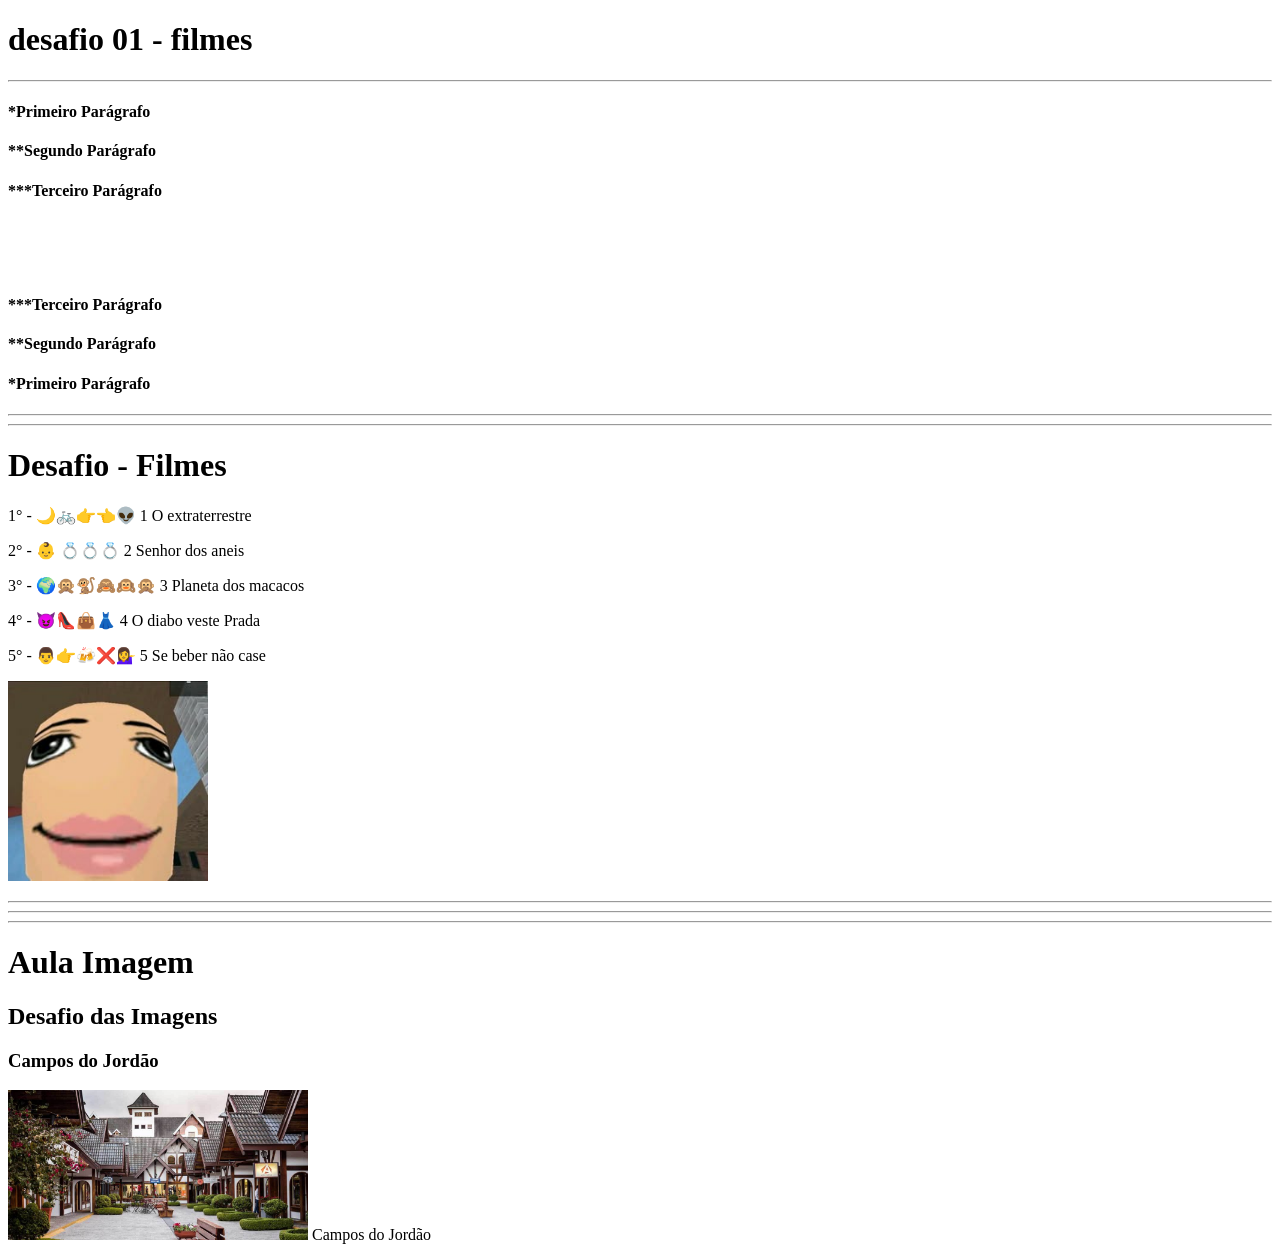
<file: AULA 02/index.html>
<!DOCTYPE html>
<html lang="pt-br">
<head>
    <meta charset="UTF-8">
    <meta http-equiv="X-UA-Compatible" content="IE=edge">
    <meta name="viewport" content="width=device-width, initial-scale=1.0">
    <link rel="shortcut icon" href="icon.jpg" type="image/x-icon">
    <title>AULA 01</title>
</head>
<body>
    <h1> desafio 01 - filmes </h1>
    <hr>
    <h4> *Primeiro Parágrafo</h4>
    <h4> **Segundo Parágrafo</h4>
    <h4>***Terceiro Parágrafo</h4>
    <br>
    <br>
    <br>
    <h4>***Terceiro Parágrafo</h4>
    <h4>**Segundo Parágrafo</h4>
    <h4>*Primeiro Parágrafo</h4>
    <hr>
    <hr>
    <h1>Desafio - Filmes</h1>
    <p>1° - &#127769;&#128690;&#128073;&#128072;&#128125; 1 O extraterrestre</p>
    <p>2° - &#128118; &#128141;&#128141;&#128141; 2 Senhor dos aneis </p>
    <P>3° - &#127757;&#128586;&#128018;&#128584;&#128585;&#128586; 3 Planeta dos macacos </P>
    <P>4° - &#128520;&#128096;&#128092;&#128087; 4  O diabo veste Prada </P>
    <P>5° - &#128104;&#128073;&#127867;&#10060;&#128129;&#8205;&#9792;&#65039; 5 Se beber não case </P>
    <P><img src="LELE.jpg" style="Width:200px; height : auto;" alt="meme roblox"></P>
    <hr>
    <hr>
    <hr>
</body>
    <h1> Aula Imagem </h1>
    <h2> Desafio das Imagens</h2>
    <h3> Campos do Jordão</h3>
    <img src="campos-do-jordão-1.jpg" width="300" alt="Campos do Jordão">
    </figcaption> Campos do Jordão</html>
</html>
</file>
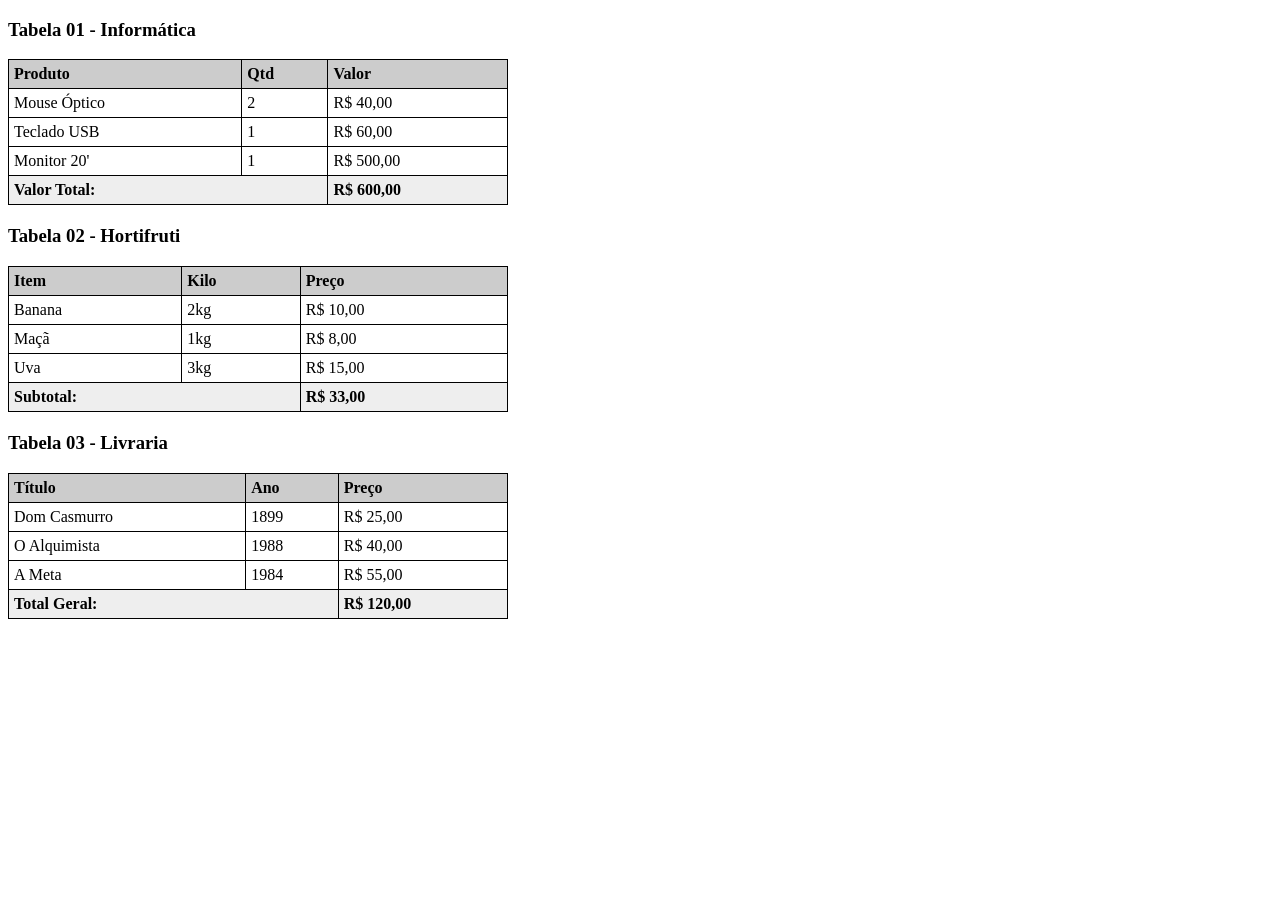
<file: aula 06/index.html>
<!DOCTYPE html>
<html lang="en">
<head>
    <meta charset="UTF-8">
    <meta name="viewport" content="width=device-width, initial-scale=1.0">
    <title>Document</title>
</head>
<body>
    <!DOCTYPE html>
<html lang="pt-br">
<head>
    <meta charset="UTF-8">
    <title>Minhas Tabelas</title>
    <style>
        /* Estilo para deixar as tabelas com bordas pretas simples, igual em exercícios */
        table {
            border: 1px solid black;
            width: 500px;
            margin-bottom: 20px;
            border-collapse: collapse;
        }
        th, td {
            border: 1px solid black;
            padding: 5px;
            text-align: left;
        }
        th {
            background-color: #cccccc; /* Cinza claro para o topo */
        }
        .total {
            font-weight: bold;
            background-color: #eeeeee;
        }
    </style>
</head>
<body>

    <h3>Tabela 01 - Informática</h3>
    <table>
        <thead>
            <tr>
                <th>Produto</th>
                <th>Qtd</th>
                <th>Valor</th>
            </tr>
        </thead>
        <tbody>
            <tr><td>Mouse Óptico</td><td>2</td><td>R$ 40,00</td></tr>
            <tr><td>Teclado USB</td><td>1</td><td>R$ 60,00</td></tr>
            <tr><td>Monitor 20'</td><td>1</td><td>R$ 500,00</td></tr>
        </tbody>
        <tfoot>
            <tr class="total">
                <td colspan="2">Valor Total:</td>
                <td>R$ 600,00</td>
            </tr>
        </tfoot>
    </table>

    <h3>Tabela 02 - Hortifruti</h3>
    <table>
        <thead>
            <tr>
                <th>Item</th>
                <th>Kilo</th>
                <th>Preço</th>
            </tr>
        </thead>
        <tbody>
            <tr><td>Banana</td><td>2kg</td><td>R$ 10,00</td></tr>
            <tr><td>Maçã</td><td>1kg</td><td>R$ 8,00</td></tr>
            <tr><td>Uva</td><td>3kg</td><td>R$ 15,00</td></tr>
        </tbody>
        <tfoot>
            <tr class="total">
                <td colspan="2">Subtotal:</td>
                <td>R$ 33,00</td>
            </tr>
        </tfoot>
    </table>

    <h3>Tabela 03 - Livraria</h3>
    <table>
        <thead>
            <tr>
                <th>Título</th>
                <th>Ano</th>
                <th>Preço</th>
            </tr>
        </thead>
        <tbody>
            <tr><td>Dom Casmurro</td><td>1899</td><td>R$ 25,00</td></tr>
            <tr><td>O Alquimista</td><td>1988</td><td>R$ 40,00</td></tr>
            <tr><td>A Meta</td><td>1984</td><td>R$ 55,00</td></tr>
        </tbody>
        <tfoot>
            <tr class="total">
                <td colspan="2">Total Geral:</td>
                <td>R$ 120,00</td>
            </tr>
        </tfoot>
    </table>

</body>
</html>
</body>
</html>
</file>
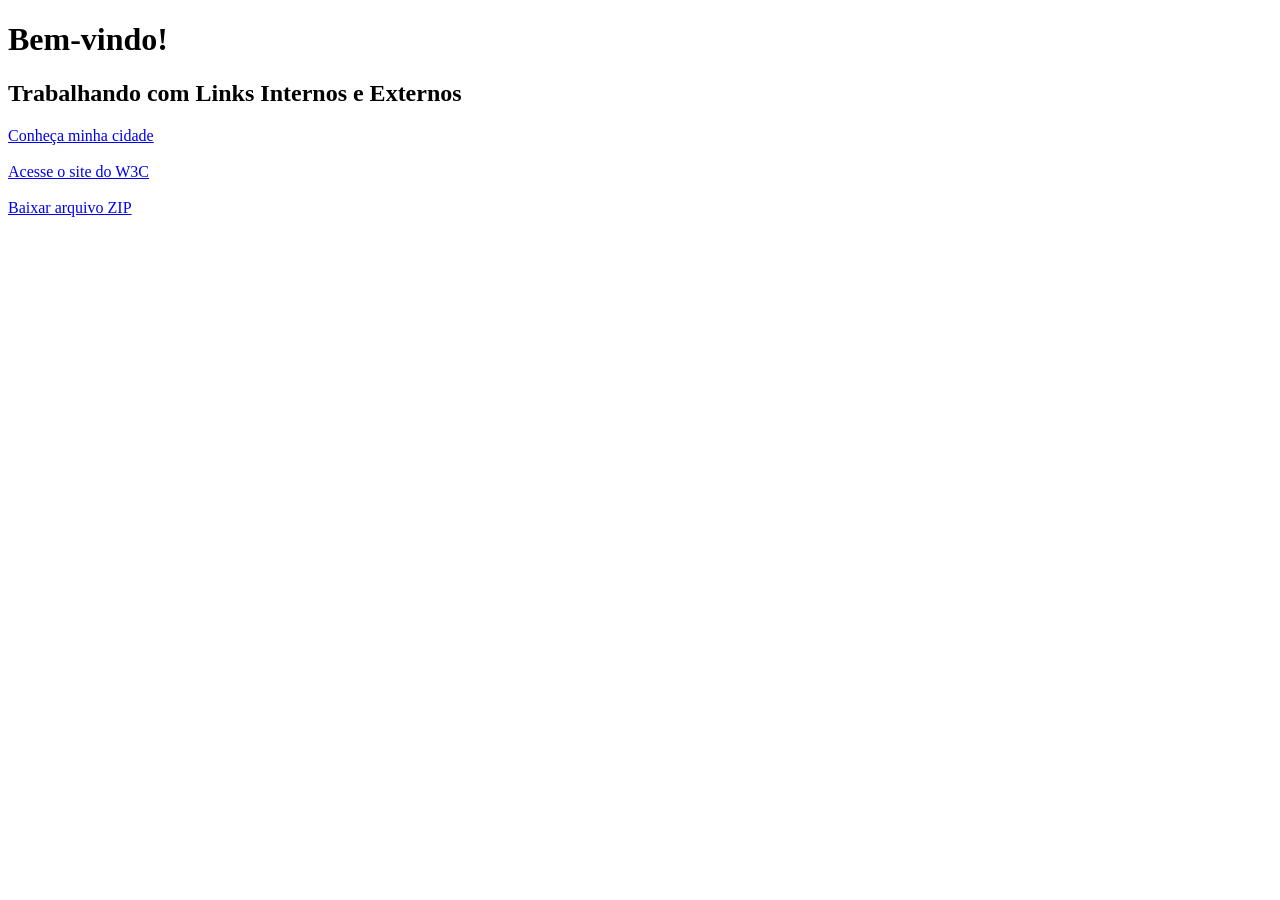
<file: Aula 07/index.html>
<!DOCTYPE html>
<html>
<head>
    <meta charset="UTF-8">
    <title>Página Principal</title>
</head>
<body>

    <h1>Bem-vindo!</h1>

    <h2>Trabalhando com Links Internos e Externos</h2>

    <a href="Cidade/cidade.html">Conheça minha cidade</a>
    <br><br>

    <a href="https://www.w3.org/" target="_blank">
        Acesse o site do W3C
    </a>
    <br><br>

    <a href="Download/ZIP/vitoria.zip" download>
        Baixar arquivo ZIP
    </a>

</body>
</html>
</file>
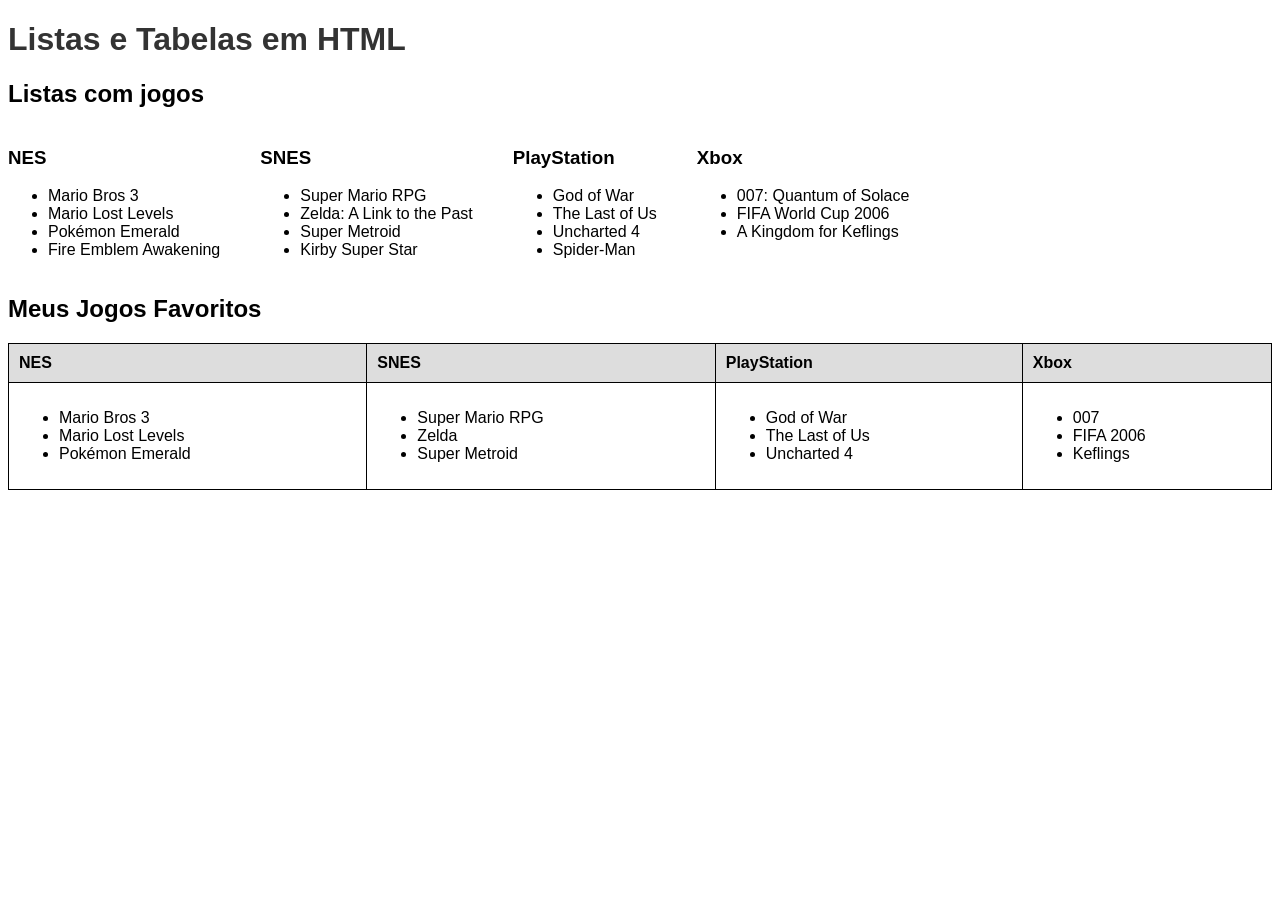
<file: aula 07/index.html>
<!DOCTYPE html>
<html lang="en">
<head>
    <meta charset="UTF-8">
    <meta http-equiv="X-UA-Compatible" content="IE=edge">
    <meta name="viewport" content="width=device-width, initial-scale=1.0">
    <title>Document</title>
</head>
<body>
    
</body>
</html>
<!DOCTYPE html>
<html lang="pt-br">
<head>
  <meta charset="UTF-8">
  <title>Listas e Tabelas em HTML</title>
  <style>
    body {
      font-family: Arial, sans-serif;
    }
    h1 {
      color: #333;
    }
    .listas {
      display: flex;
      gap: 40px;
    }
    .listas ul {
      list-style-type: disc;
    }
    table {
      width: 100%;
      border-collapse: collapse;
      margin-top: 20px;
    }
    th, td {
      border: 1px solid #000;
      padding: 10px;
      text-align: left;
      vertical-align: top;
    }
    th {
      background-color: #ddd;
    }
  </style>
</head>
<body>

<h1>Listas e Tabelas em HTML</h1>

<h2>Listas com jogos</h2>

<div class="listas">
  <div>
    <h3>NES</h3>
    <ul>
      <li>Mario Bros 3</li>
      <li>Mario Lost Levels</li>
      <li>Pokémon Emerald</li>
      <li>Fire Emblem Awakening</li>
    </ul>
  </div>

  <div>
    <h3>SNES</h3>
    <ul>
      <li>Super Mario RPG</li>
      <li>Zelda: A Link to the Past</li>
      <li>Super Metroid</li>
      <li>Kirby Super Star</li>
    </ul>
  </div>

  <div>
    <h3>PlayStation</h3>
    <ul>
      <li>God of War</li>
      <li>The Last of Us</li>
      <li>Uncharted 4</li>
      <li>Spider-Man</li>
    </ul>
  </div>

  <div>
    <h3>Xbox</h3>
    <ul>
      <li>007: Quantum of Solace</li>
      <li>FIFA World Cup 2006</li>
      <li>A Kingdom for Keflings</li>
    </ul>
  </div>
</div>

<h2>Meus Jogos Favoritos</h2>

<table>
  <tr>
    <th>NES</th>
    <th>SNES</th>
    <th>PlayStation</th>
    <th>Xbox</th>
  </tr>
  <tr>
    <td>
      <ul>
        <li>Mario Bros 3</li>
        <li>Mario Lost Levels</li>
        <li>Pokémon Emerald</li>
      </ul>
    </td>
    <td>
      <ul>
        <li>Super Mario RPG</li>
        <li>Zelda</li>
        <li>Super Metroid</li>
      </ul>
    </td>
    <td>
      <ul>
        <li>God of War</li>
        <li>The Last of Us</li>
        <li>Uncharted 4</li>
      </ul>
    </td>
    <td>
      <ul>
        <li>007</li>
        <li>FIFA 2006</li>
        <li>Keflings</li>
      </ul>
    </td>
  </tr>
</table>

</body>
</html>
</file>
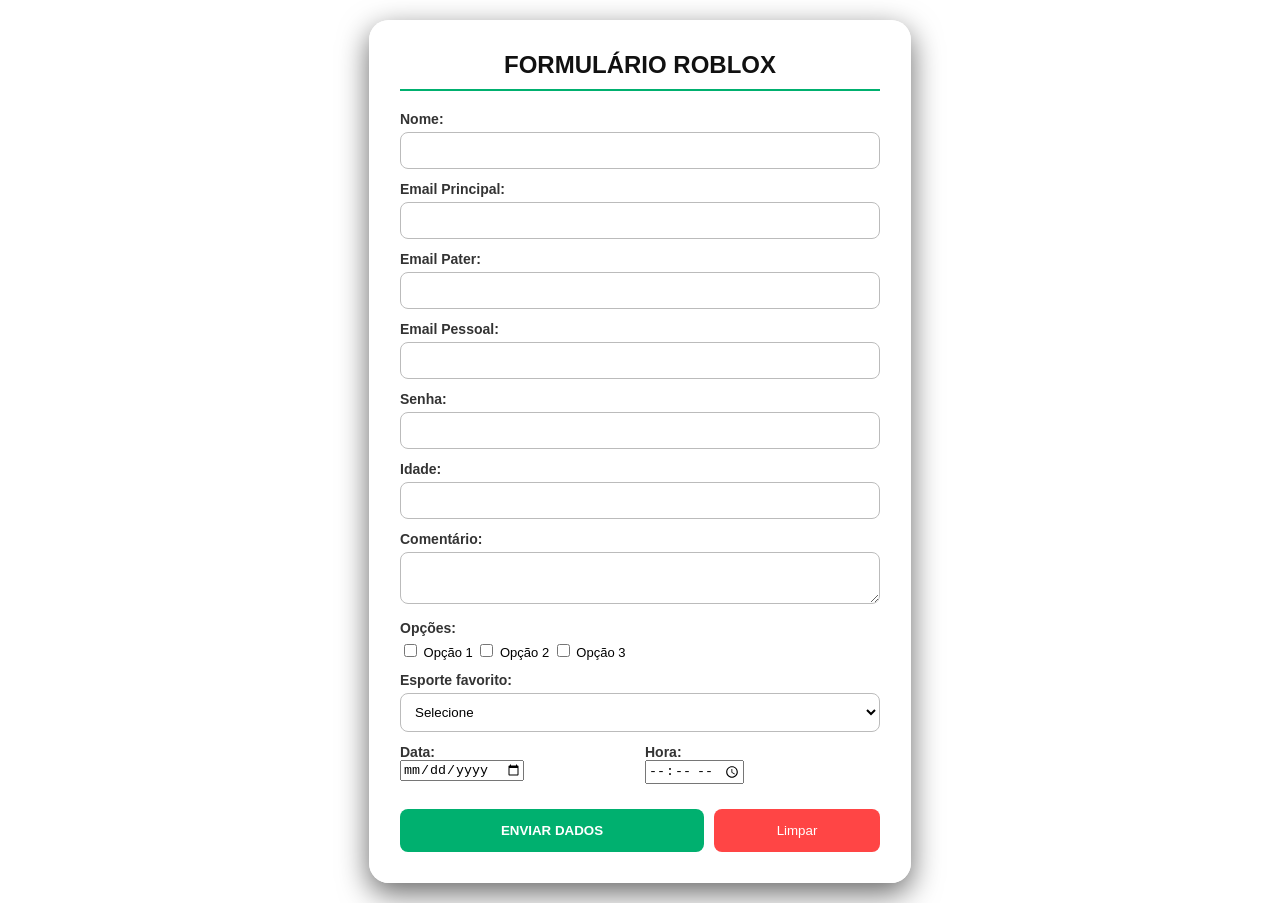
<file: aula 09/index.html>
<!DOCTYPE html>
<html lang="pt-br">
<head>
    <meta charset="UTF-8">
    <title>Formulário Roblox Oficial</title>
    <style>
        body {
            /* Link direto da imagem que você enviou */
            background-image: url('https://files.catbox.moe/p9rscw.jpg');
            background-size: cover;
            background-position: center;
            background-attachment: fixed;
            margin: 0;
            display: flex;
            justify-content: center;
            align-items: center;
            min-height: 100vh;
            font-family: 'Segoe UI', Tahoma, Geneva, Verdana, sans-serif;
        }

        /* Efeito de vidro para o formulário ficar legível */
        .glass-panel {
            background: rgba(255, 255, 255, 0.88);
            backdrop-filter: blur(8px);
            padding: 30px;
            border-radius: 20px;
            box-shadow: 0 10px 30px rgba(0, 0, 0, 0.6);
            width: 90%;
            max-width: 480px;
            border: 1px solid rgba(255, 255, 255, 0.3);
            margin: 20px;
        }

        h2 {
            text-align: center;
            color: #111;
            margin-top: 0;
            font-size: 24px;
            border-bottom: 2px solid #00b06f;
            padding-bottom: 10px;
        }

        label {
            font-weight: bold;
            display: block;
            margin-top: 12px;
            color: #333;
            font-size: 14px;
        }

        input[type="text"], 
        input[type="email"], 
        input[type="password"], 
        input[type="number"], 
        textarea, 
        select {
            width: 100%;
            padding: 10px;
            margin-top: 5px;
            border: 1px solid #bbb;
            border-radius: 8px;
            box-sizing: border-box;
            background: white;
        }

        /* Botões Estilo Roblox */
        .btn-group {
            display: flex;
            gap: 10px;
            margin-top: 25px;
        }

        .btn-enviar {
            background-color: #00b06f; /* Verde Roblox */
            color: white;
            border: none;
            padding: 14px;
            border-radius: 8px;
            font-weight: bold;
            cursor: pointer;
            flex: 2;
            text-transform: uppercase;
        }

        .btn-limpar {
            background-color: #ff4545;
            color: white;
            border: none;
            padding: 14px;
            border-radius: 8px;
            cursor: pointer;
            flex: 1;
        }

        .btn-enviar:hover { background-color: #008e5a; }
        .btn-limpar:hover { background-color: #d32f2f; }
    </style>
</head>
<body>

    <div class="glass-panel">
        <h2>FORMULÁRIO ROBLOX</h2>

        <form>
            <label>Nome:</label>
            <input type="text" name="nome">

            <label>Email Principal:</label>
            <input type="email" name="email">

            <label>Email Pater:</label>
            <input type="email" name="email_pater">

            <label>Email Pessoal:</label>
            <input type="email" name="email_pessoal">

            <label>Senha:</label>
            <input type="password" name="senha">

            <label>Idade:</label>
            <input type="number" name="idade">

            <label>Comentário:</label>
            <textarea name="comentario" rows="2"></textarea>

            <label>Opções:</label>
            <div style="margin: 5px 0; font-size: 13px;">
                <input type="checkbox" name="opcao1"> Opção 1
                <input type="checkbox" name="opcao2"> Opção 2
                <input type="checkbox" name="opcao3"> Opção 3
            </div>

            <label>Esporte favorito:</label>
            <select name="esporte">
                <option value="">Selecione</option>
                <option value="futebol">Futebol</option>
                <option value="basquete">Basquete</option>
                <option value="volei">Vôlei</option>
                <option value="natacao">Natação</option>
            </select>

            <div style="display: flex; gap: 10px;">
                <div style="flex: 1;">
                    <label>Data:</label>
                    <input type="date" name="data">
                </div>
                <div style="flex: 1;">
                    <label>Hora:</label>
                    <input type="time" name="hora">
                </div>
            </div>

            <div class="btn-group">
                <input type="submit" value="Enviar Dados" class="btn-enviar">
                <input type="reset" value="Limpar" class="btn-limpar">
            </div>
        </form>
    </div>

</body>
</html>
</file>
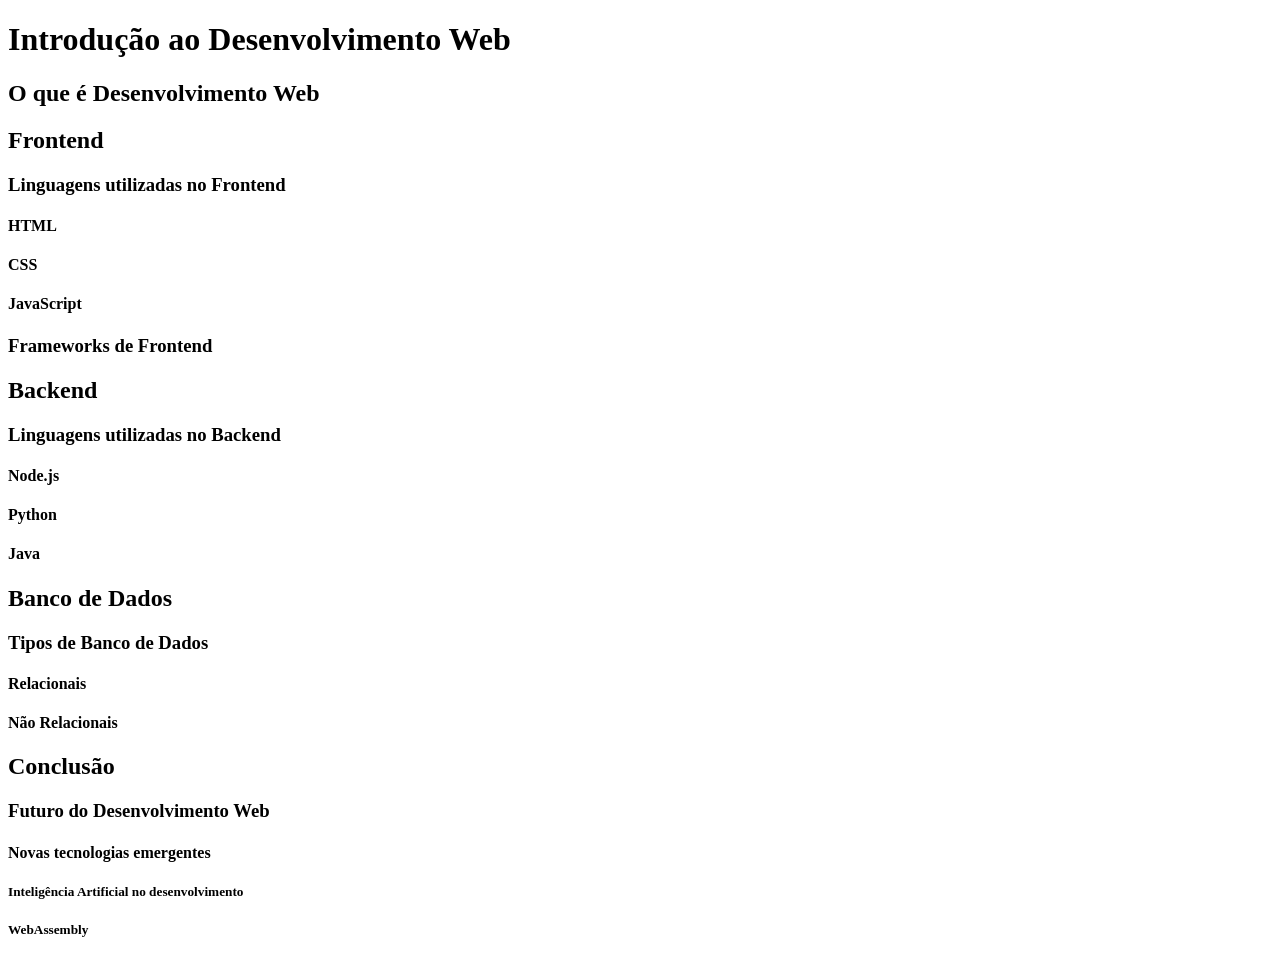
<file: aula 3/index.html>
<!DOCTYPE html>
<html lang="pt-br">
<head>
    <meta charset="UTF-8">
    <meta name="viewport" content="width=device-width, initial-scale=1.0">
    <title>Document</title>
</head>
<body>
    <h1>Introdução ao Desenvolvimento Web</h1>

    <h2>O que é Desenvolvimento Web</h2>

    <h2>Frontend</h2>
    <h3>Linguagens utilizadas no Frontend</h3>
    <h4>HTML</h4>
    <h4>CSS</h4>
    <h4>JavaScript</h4>
    <h3>Frameworks de Frontend</h3>

    <h2>Backend</h2>
    <h3>Linguagens utilizadas no Backend</h3>
    <h4>Node.js</h4>
    <h4>Python</h4>
    <h4>Java</h4>

    <h2>Banco de Dados</h2>
    <h3>Tipos de Banco de Dados</h3>
    <h4>Relacionais</h4>
    <h4>Não Relacionais</h4>

    <h2>Conclusão</h2>
    <h3>Futuro do Desenvolvimento Web</h3>
    <h4>Novas tecnologias emergentes</h4>
    <h5>Inteligência Artificial no desenvolvimento</h5>
    <h5>WebAssembly</h5>

</body>
</html>
</file>
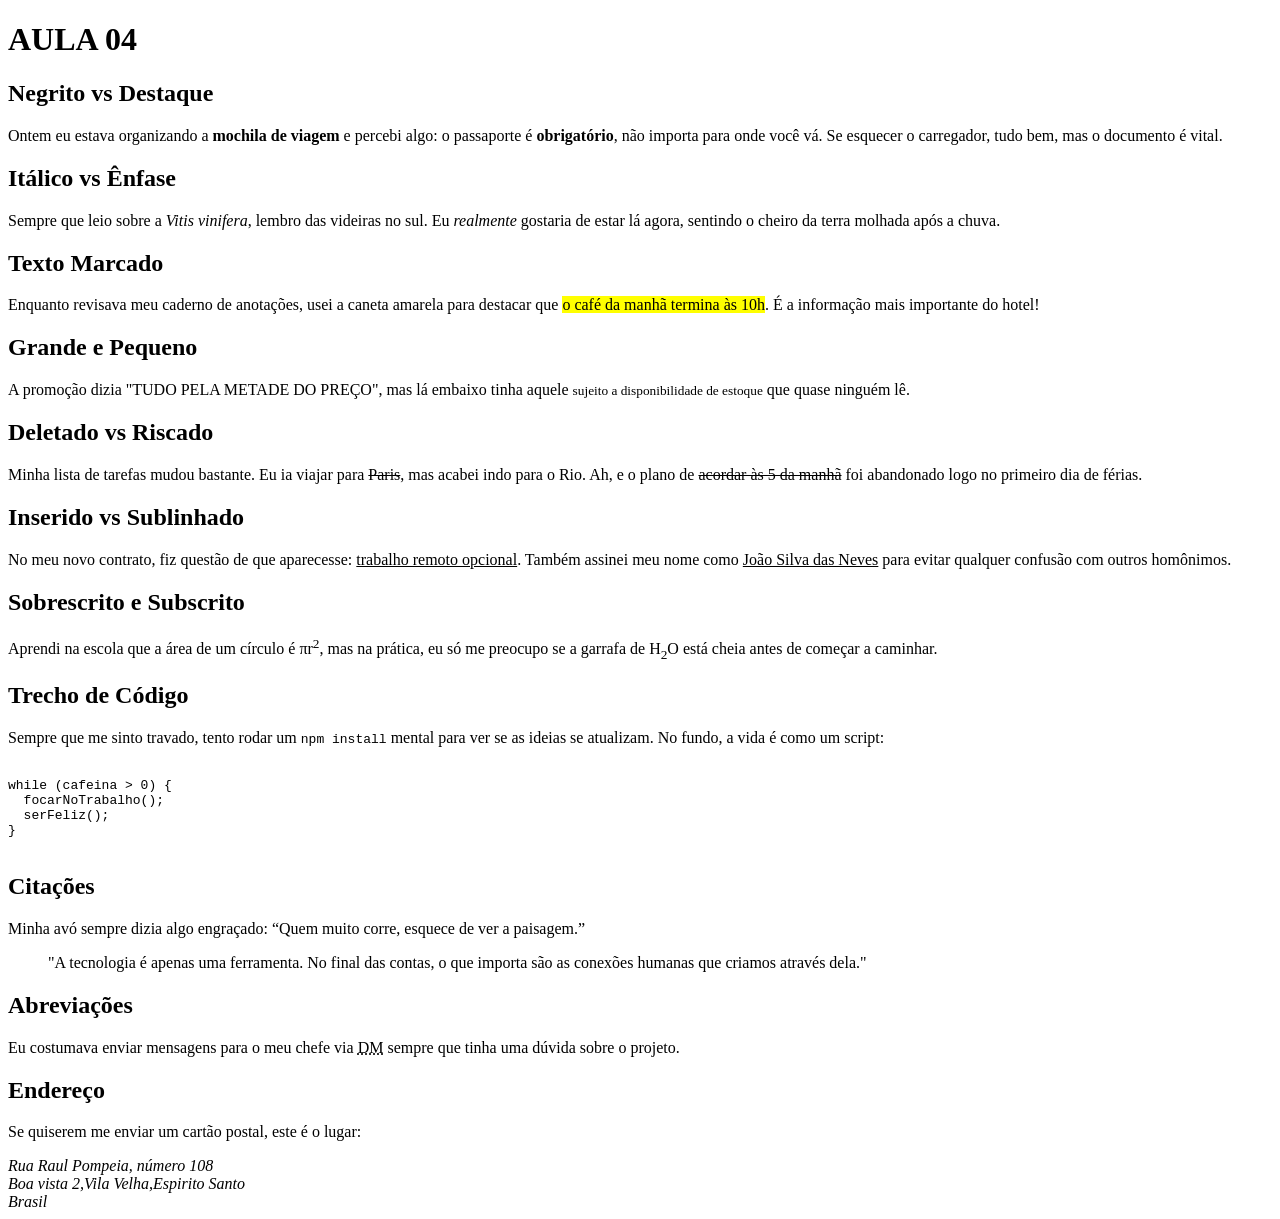
<file: AULA 4/index.html>
<!DOCTYPE html>
<html lang="pt-br">
<head>
    <meta charset="UTF-8">
    <meta name="viewport" content="width=device-width, initial-scale=1.0">
    <title>AULA 04</title>
</head>
<body>
    
    </style>
</head>
<body>

    <h1>AULA 04</h1>

    <section>
        <h2>Negrito vs Destaque</h2>
        <p>Ontem eu estava organizando a <b>mochila de viagem</b> e percebi algo: o passaporte é <strong>obrigatório</strong>, não importa para onde você vá. Se esquecer o carregador, tudo bem, mas o documento é vital.</p>
    </section>

    <section>
        <h2>Itálico vs Ênfase</h2>
        <p>Sempre que leio sobre a <i>Vitis vinifera</i>, lembro das videiras no sul. Eu <em>realmente</em> gostaria de estar lá agora, sentindo o cheiro da terra molhada após a chuva.</p>
    </section>

    <section>
        <h2>Texto Marcado</h2>
        <p>Enquanto revisava meu caderno de anotações, usei a caneta amarela para destacar que <mark>o café da manhã termina às 10h</mark>. É a informação mais importante do hotel!</p>
    </section>

    <section>
        <h2>Grande e Pequeno</h2>
        <p>A promoção dizia "TUDO PELA METADE DO PREÇO", mas lá embaixo tinha aquele <small>sujeito a disponibilidade de estoque</small> que quase ninguém lê.</p>
    </section>

    <section>
        <h2>Deletado vs Riscado</h2>
        <p>Minha lista de tarefas mudou bastante. Eu ia viajar para <del>Paris</del>, mas acabei indo para o Rio. Ah, e o plano de <s>acordar às 5 da manhã</s> foi abandonado logo no primeiro dia de férias.</p>
    </section>

    <section>
        <h2>Inserido vs Sublinhado</h2>
        <p>No meu novo contrato, fiz questão de que aparecesse: <ins>trabalho remoto opcional</ins>. Também assinei meu nome como <u>João Silva das Neves</u> para evitar qualquer confusão com outros homônimos.</p>
    </section>

    <section>
        <h2>Sobrescrito e Subscrito</h2>
        <p>Aprendi na escola que a área de um círculo é πr<sup>2</sup>, mas na prática, eu só me preocupo se a garrafa de H<sub>2</sub>O está cheia antes de começar a caminhar.</p>
    </section>

    <section>
        <h2>Trecho de Código</h2>
        <p>Sempre que me sinto travado, tento rodar um <code>npm install</code> mental para ver se as ideias se atualizam. No fundo, a vida é como um script:</p>
        <pre><code>
while (cafeina > 0) {
  focarNoTrabalho();
  serFeliz();
}
        </code></pre>
    </section>

    <section>
        <h2>Citações</h2>
        <p>Minha avó sempre dizia algo engraçado: <q>Quem muito corre, esquece de ver a paisagem.</q></p>
        <blockquote cite="https://pensamentos.com">
            "A tecnologia é apenas uma ferramenta. No final das contas, o que importa são as conexões humanas que criamos através dela."
        </blockquote>
    </section>

    <section>
        <h2>Abreviações</h2>
        <p>Eu costumava enviar mensagens para o meu chefe via <abbr title="Direct Message ou Mensagem Direta">DM</abbr> sempre que tinha uma dúvida sobre o projeto.</p>
    </section>

    <section>
        <h2>Endereço</h2>
        <p>Se quiserem me enviar um cartão postal, este é o lugar:</p>
        <address>
            Rua Raul Pompeia, número 108<br>
            Boa vista 2,Vila Velha,Espirito Santo <br>
            Brasil
        </address>
    </section>
</body>
</html>
</file>
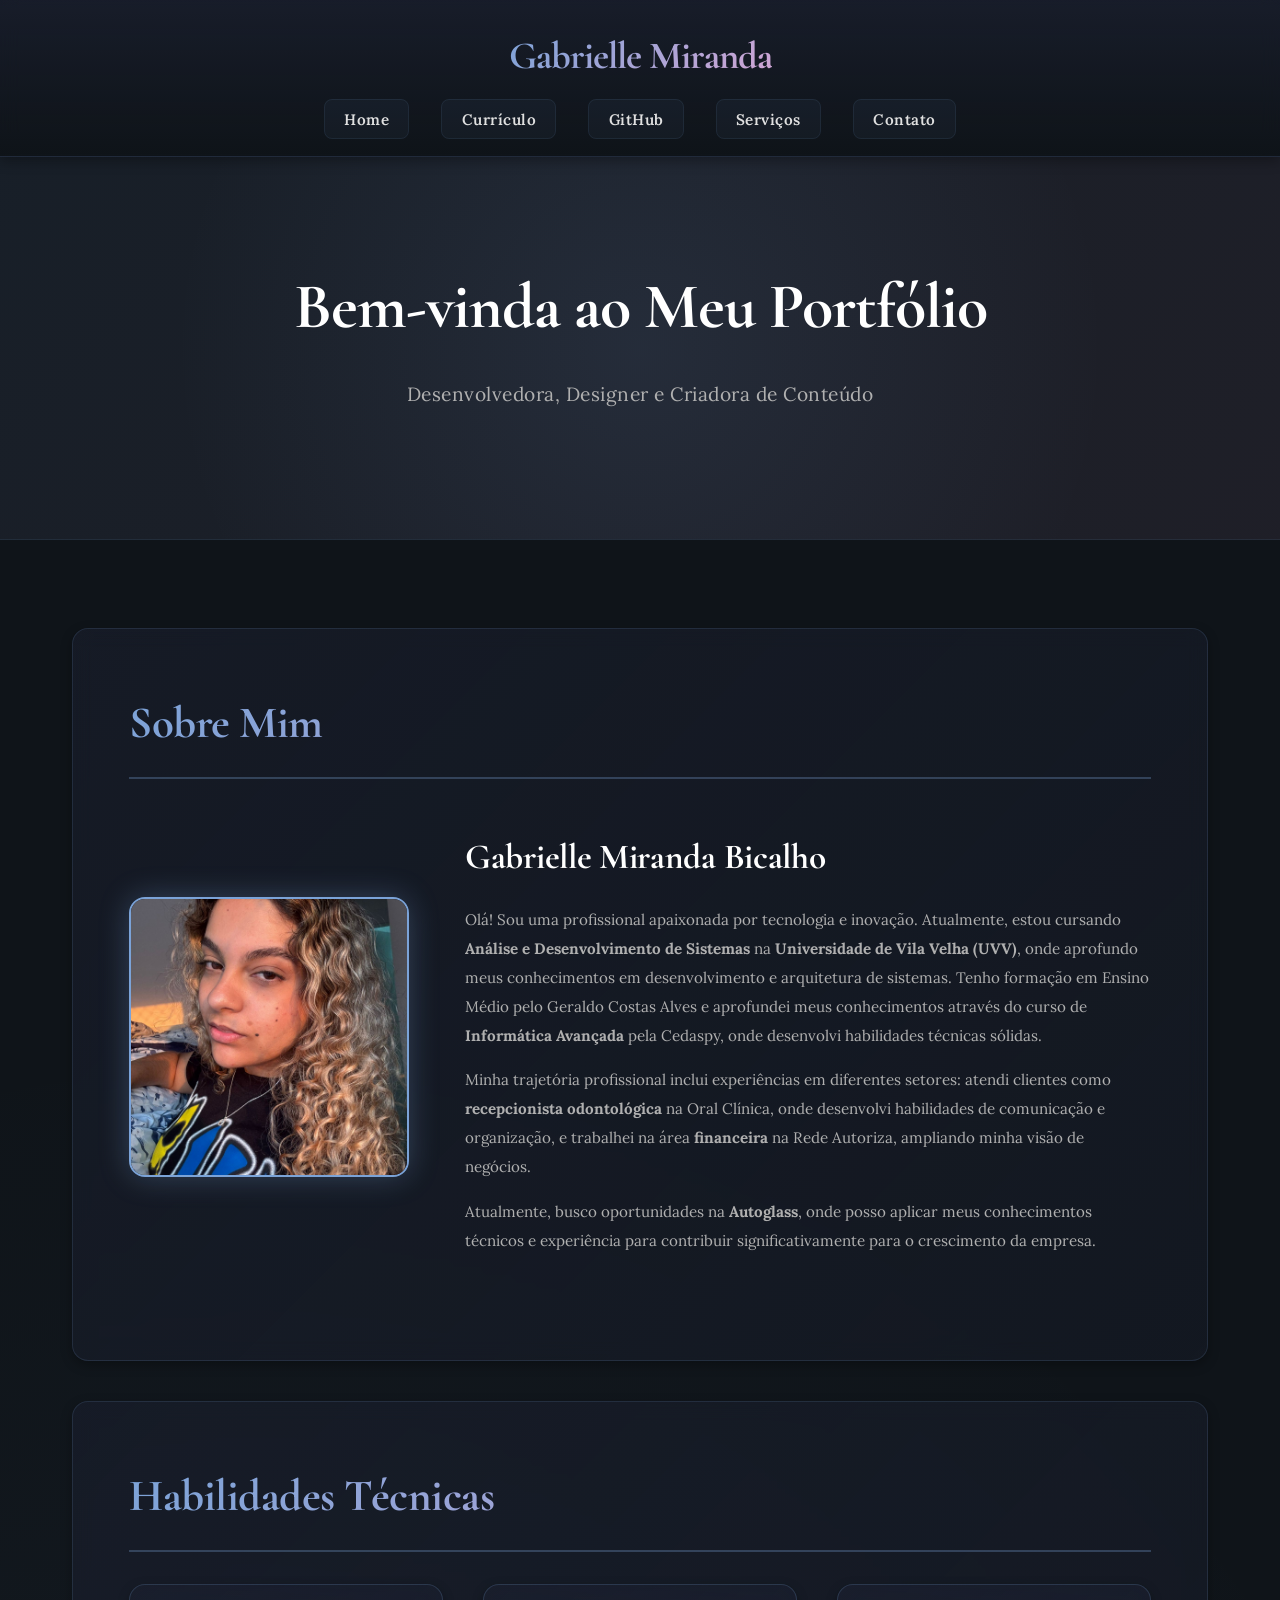
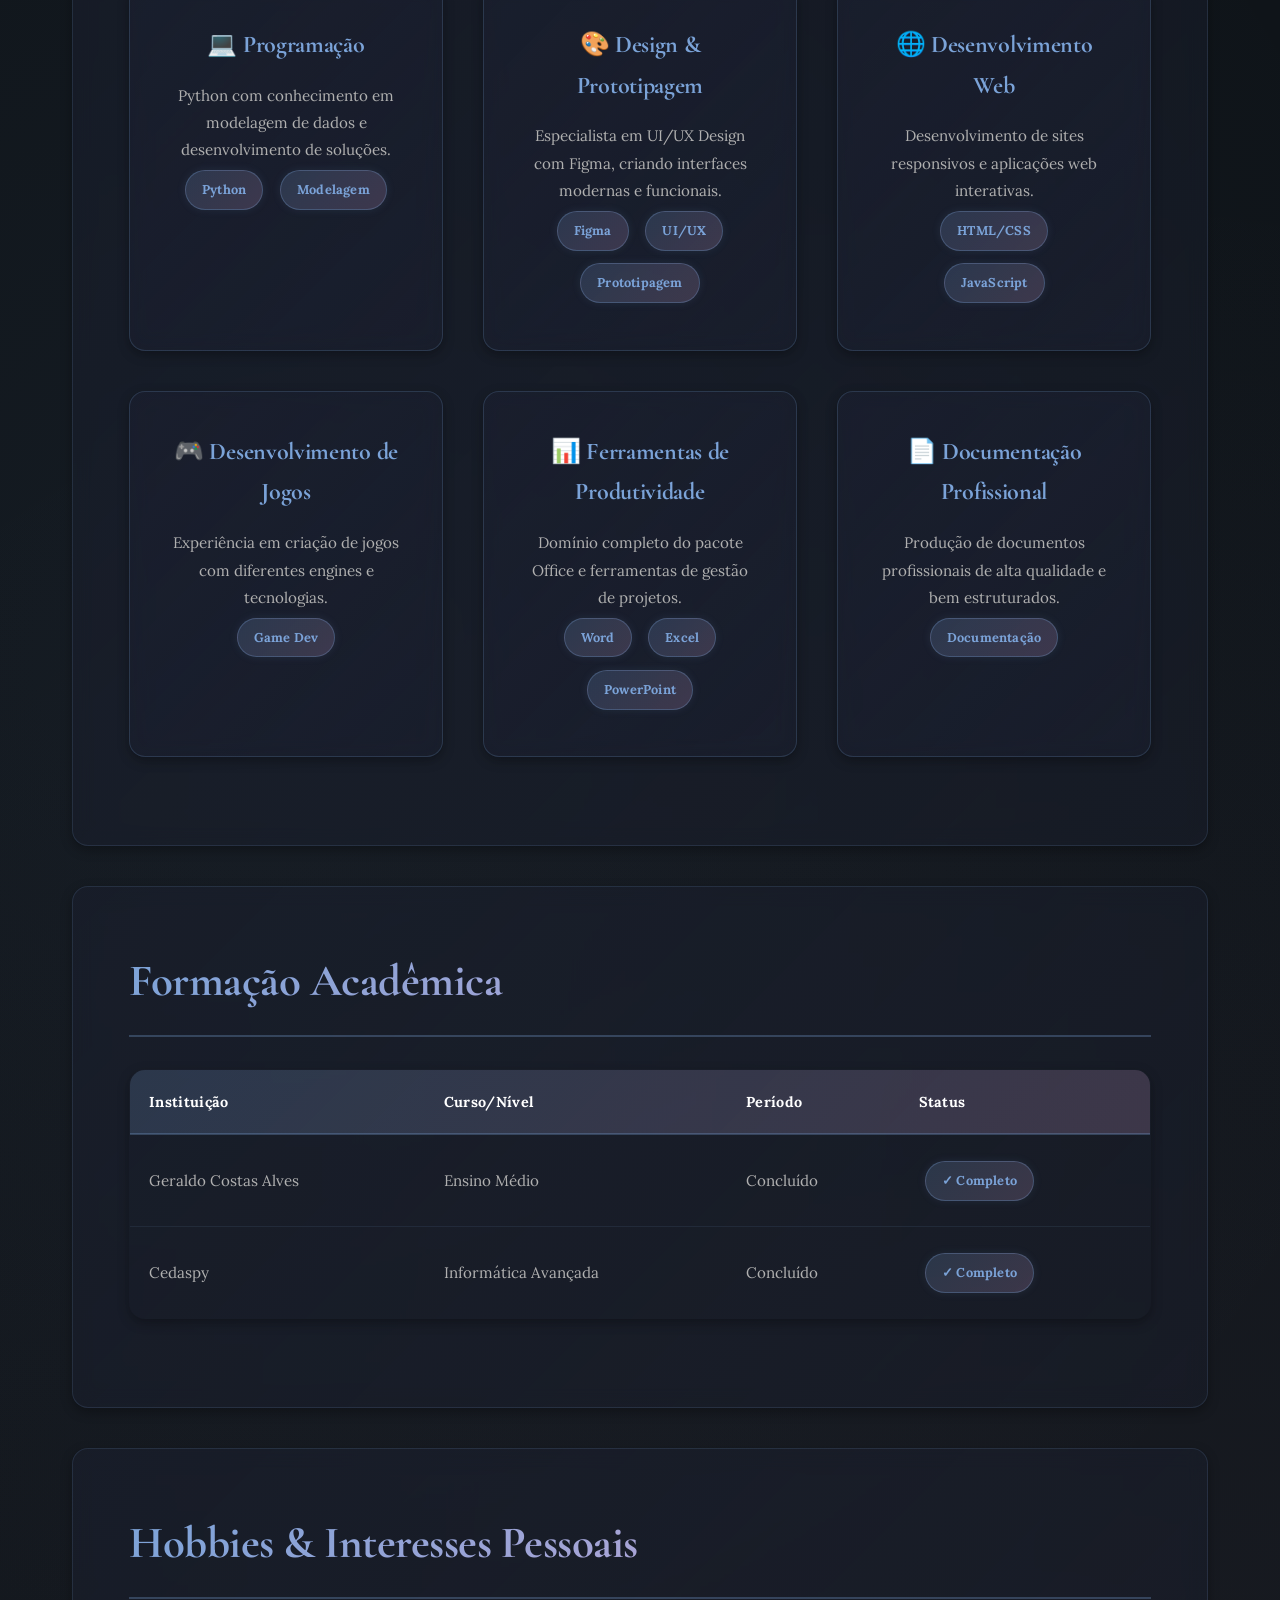
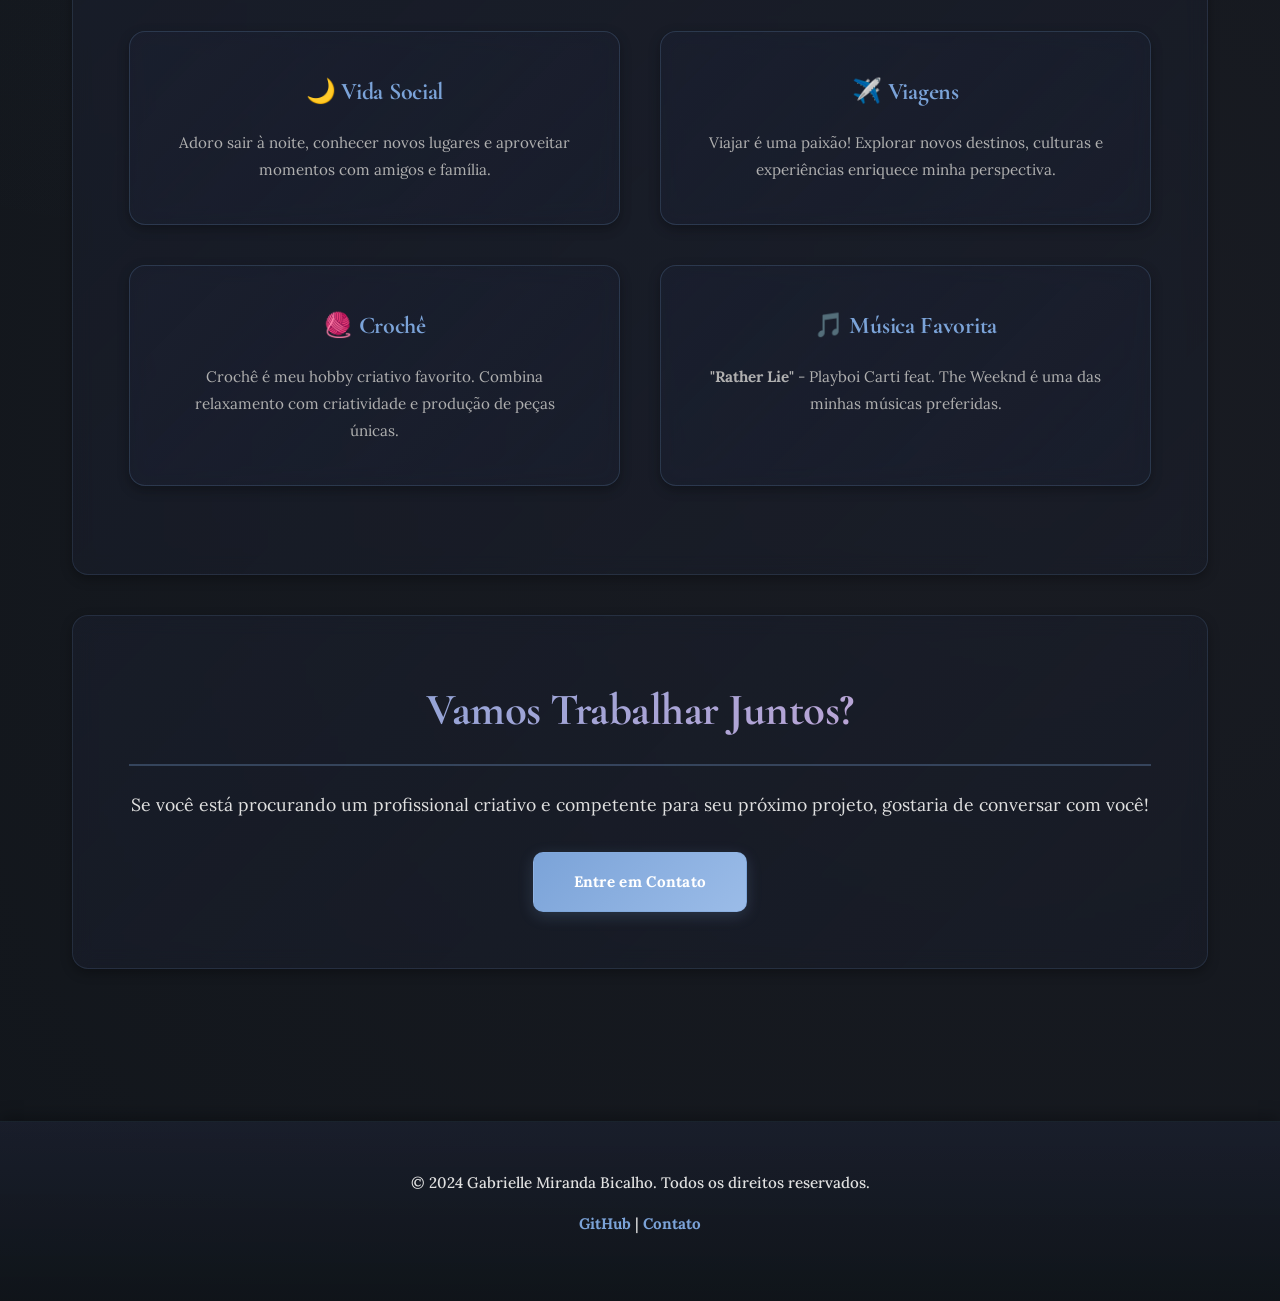
<file: portfolio_gabrielle_final_v2/index.html>
<!DOCTYPE html>
<html lang="pt-BR">
<head>
    <meta charset="UTF-8">
    <meta name="viewport" content="width=device-width, initial-scale=1.0">
    <title>Gabrielle Miranda Bicalho - Portfólio</title>
    <link rel="icon" type="image/png" href="favicon.png">
    <link rel="stylesheet" href="style.css">
</head>
<body>
    <!-- ===== HEADER ===== -->
    <header>
        <div class="header-container">
            <a href="index.html" class="logo">Gabrielle Miranda</a>
            <nav>
                <ul>
                    <li><a href="index.html">Home</a></li>
                    <li><a href="curriculo.html">Currículo</a></li>
                    <li><a href="github.html">GitHub</a></li>
                    <li><a href="servicos.html">Serviços</a></li>
                    <li><a href="contato.html">Contato</a></li>
                </ul>
            </nav>
        </div>
    </header>

    <!-- ===== HERO ===== -->
    <section class="hero">
        <h1>Bem-vinda ao Meu Portfólio</h1>
        <p>Desenvolvedora, Designer e Criadora de Conteúdo</p>
    </section>

    <!-- ===== CONTENT ===== -->
    <div class="container">
        <!-- SOBRE MIM -->
        <section class="section">
            <h2>Sobre Mim</h2>
            <div class="profile-container">
                <img src="profile.jpg" alt="Gabrielle Miranda Bicalho" class="profile-image">
                <div class="profile-text">
                    <h3>Gabrielle Miranda Bicalho</h3>
                    <p>
                        Olá! Sou uma profissional apaixonada por tecnologia e inovação. 
                        Atualmente, estou cursando <strong>Análise e Desenvolvimento de Sistemas</strong> na 
                        <strong>Universidade de Vila Velha (UVV)</strong>, onde aprofundo meus conhecimentos em desenvolvimento 
                        e arquitetura de sistemas. Tenho formação em Ensino Médio pelo Geraldo Costas Alves e aprofundei 
                        meus conhecimentos através do curso de <strong>Informática Avançada</strong> pela Cedaspy, onde desenvolvi 
                        habilidades técnicas sólidas.
                    </p>
                    <p style="margin-top: 1rem;">
                        Minha trajetória profissional inclui experiências em diferentes setores: atendi clientes 
                        como <strong>recepcionista odontológica</strong> na Oral Clínica, onde desenvolvi habilidades 
                        de comunicação e organização, e trabalhei na área <strong>financeira</strong> na Rede Autoriza, 
                        ampliando minha visão de negócios.
                    </p>
                    <p style="margin-top: 1rem;">
                        Atualmente, busco oportunidades na <strong>Autoglass</strong>, onde posso aplicar meus conhecimentos 
                        técnicos e experiência para contribuir significativamente para o crescimento da empresa.
                    </p>
                </div>
            </div>
        </section>

        <!-- HABILIDADES -->
        <section class="section">
            <h2>Habilidades Técnicas</h2>
            <div class="grid-3">
                <div class="card">
                    <h4>💻 Programação</h4>
                    <p>Python com conhecimento em modelagem de dados e desenvolvimento de soluções.</p>
                    <span class="badge">Python</span>
                    <span class="badge">Modelagem</span>
                </div>
                <div class="card">
                    <h4>🎨 Design & Prototipagem</h4>
                    <p>Especialista em UI/UX Design com Figma, criando interfaces modernas e funcionais.</p>
                    <span class="badge">Figma</span>
                    <span class="badge">UI/UX</span>
                    <span class="badge">Prototipagem</span>
                </div>
                <div class="card">
                    <h4>🌐 Desenvolvimento Web</h4>
                    <p>Desenvolvimento de sites responsivos e aplicações web interativas.</p>
                    <span class="badge">HTML/CSS</span>
                    <span class="badge">JavaScript</span>
                </div>
                <div class="card">
                    <h4>🎮 Desenvolvimento de Jogos</h4>
                    <p>Experiência em criação de jogos com diferentes engines e tecnologias.</p>
                    <span class="badge">Game Dev</span>
                </div>
                <div class="card">
                    <h4>📊 Ferramentas de Produtividade</h4>
                    <p>Domínio completo do pacote Office e ferramentas de gestão de projetos.</p>
                    <span class="badge">Word</span>
                    <span class="badge">Excel</span>
                    <span class="badge">PowerPoint</span>
                </div>
                <div class="card">
                    <h4>📄 Documentação Profissional</h4>
                    <p>Produção de documentos profissionais de alta qualidade e bem estruturados.</p>
                    <span class="badge">Documentação</span>
                </div>
            </div>
        </section>

        <!-- FORMAÇÃO -->
        <section class="section">
            <h2>Formação Acadêmica</h2>
            <table>
                <thead>
                    <tr>
                        <th>Instituição</th>
                        <th>Curso/Nível</th>
                        <th>Período</th>
                        <th>Status</th>
                    </tr>
                </thead>
                <tbody>
                    <tr>
                        <td>Geraldo Costas Alves</td>
                        <td>Ensino Médio</td>
                        <td>Concluído</td>
                        <td><span class="badge">✓ Completo</span></td>
                    </tr>
                    <tr>
                        <td>Cedaspy</td>
                        <td>Informática Avançada</td>
                        <td>Concluído</td>
                        <td><span class="badge">✓ Completo</span></td>
                    </tr>
                </tbody>
            </table>
        </section>

        <!-- HOBBIES -->
        <section class="section">
            <h2>Hobbies & Interesses Pessoais</h2>
            <div class="grid-2">
                <div class="card">
                    <h4>🌙 Vida Social</h4>
                    <p>Adoro sair à noite, conhecer novos lugares e aproveitar momentos com amigos e família.</p>
                </div>
                <div class="card">
                    <h4>✈️ Viagens</h4>
                    <p>Viajar é uma paixão! Explorar novos destinos, culturas e experiências enriquece minha perspectiva.</p>
                </div>
                <div class="card">
                    <h4>🧶 Crochê</h4>
                    <p>Crochê é meu hobby criativo favorito. Combina relaxamento com criatividade e produção de peças únicas.</p>
                </div>
                <div class="card">
                    <h4>🎵 Música Favorita</h4>
                    <p><strong>"Rather Lie"</strong> - Playboi Carti feat. The Weeknd é uma das minhas músicas preferidas.</p>
                </div>
            </div>
        </section>

        <!-- CTA -->
        <section class="section" style="text-align: center;">
            <h2>Vamos Trabalhar Juntos?</h2>
            <p style="font-size: 1.1rem; margin-bottom: 2rem;">
                Se você está procurando um profissional criativo e competente para seu próximo projeto, 
                gostaria de conversar com você!
            </p>
            <a href="contato.html" class="btn">Entre em Contato</a>
        </section>
    </div>

    <!-- ===== FOOTER ===== -->
    <footer>
        <p>&copy; 2024 Gabrielle Miranda Bicalho. Todos os direitos reservados.</p>
        <p>
            <a href="https://github.com/gabriellemirndabicalho-source" target="_blank">GitHub</a> | 
            <a href="contato.html">Contato</a>
        </p>
    </footer>
</body>
</html>
</file>
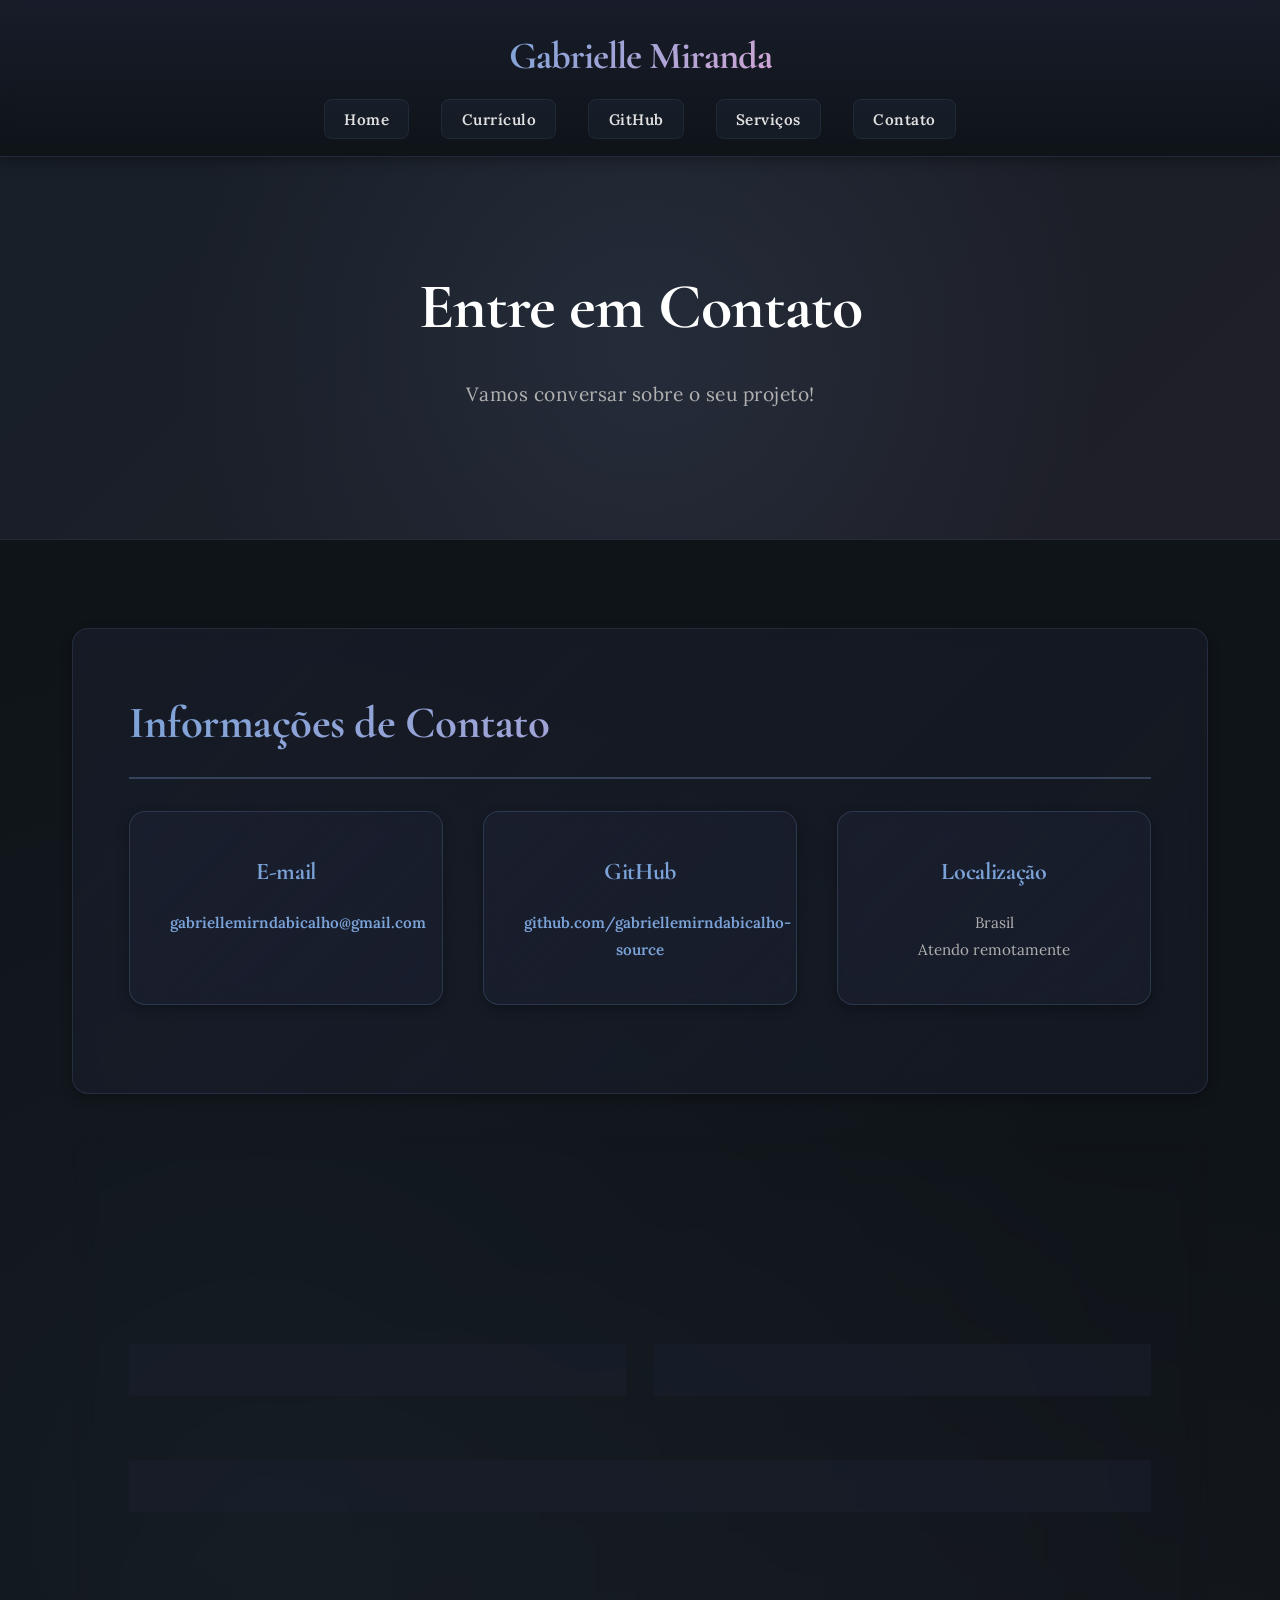
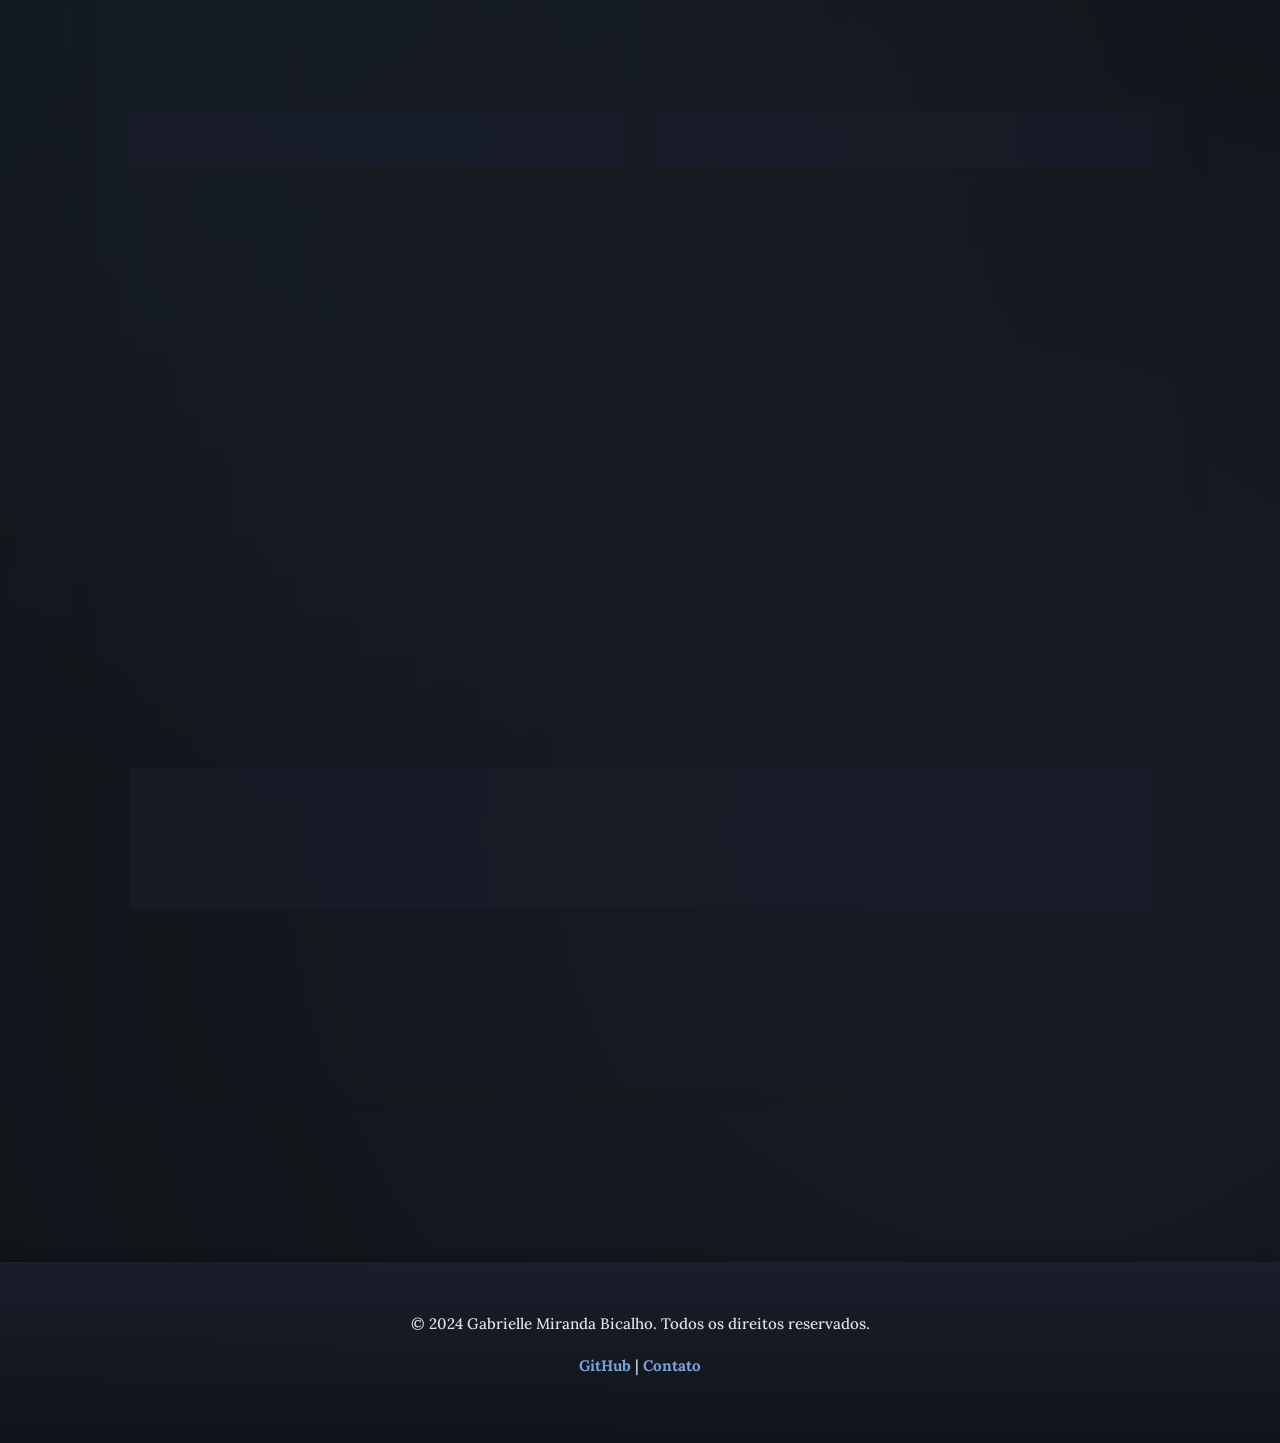
<file: portfolio_gabrielle_final_v2/contato.html>
<!DOCTYPE html>
<html lang="pt-BR">
<head>
    <meta charset="UTF-8">
    <meta name="viewport" content="width=device-width, initial-scale=1.0">
    <title>Contato - Gabrielle Miranda Bicalho</title>
    <link rel="icon" type="image/png" href="favicon.png">
    <link rel="stylesheet" href="style.css">
</head>
<body>
    <!-- ===== HEADER ===== -->
    <header>
        <div class="header-container">
            <a href="index.html" class="logo">Gabrielle Miranda</a>
            <nav>
                <ul>
                    <li><a href="index.html">Home</a></li>
                    <li><a href="curriculo.html">Currículo</a></li>
                    <li><a href="github.html">GitHub</a></li>
                    <li><a href="servicos.html">Serviços</a></li>
                    <li><a href="contato.html">Contato</a></li>
                </ul>
            </nav>
        </div>
    </header>

    <!-- ===== HERO ===== -->
    <section class="hero">
        <h1>Entre em Contato</h1>
        <p>Vamos conversar sobre o seu projeto!</p>
    </section>

    <!-- ===== CONTENT ===== -->
    <div class="container">
        <!-- INFORMAÇÕES DE CONTATO -->
        <section class="section">
            <h2>Informações de Contato</h2>
            <div class="grid-3">
                <div class="card">
                    <h4>E-mail</h4>
                    <p><a href="mailto:gabriellemirndabicalho@gmail.com">gabriellemirndabicalho@gmail.com</a></p>
                </div>
                <div class="card">
                    <h4>GitHub</h4>
                    <p><a href="https://github.com/gabriellemirndabicalho-source" target="_blank">github.com/gabriellemirndabicalho-source</a></p>
                </div>
                <div class="card">
                    <h4>Localização</h4>
                    <p>Brasil<br>Atendo remotamente</p>
                </div>
            </div>
        </section>

        <!-- FORMULÁRIO DE CONTATO -->
        <section class="section">
            <h2>Envie sua mensagem</h2>

            <form id="contactForm" onsubmit="handleSubmit(event)">
                <!-- LINHA 1: NOME E TELEFONE -->
                <div class="form-row">
                    <div class="form-group">
                        <label for="nome">Nome completo <span style="color: var(--accent-coral);">*</span></label>
                        <input 
                            type="text" 
                            id="nome" 
                            name="nome" 
                            placeholder="Seu nome completo" 
                            required
                        >
                    </div>
                    <div class="form-group">
                        <label for="telefone">Telefone / WhatsApp <span style="color: var(--accent-coral);">*</span></label>
                        <input 
                            type="tel" 
                            id="telefone" 
                            name="telefone" 
                            placeholder="(XX) 9 XXXX-XXXX" 
                            required
                        >
                    </div>
                </div>

                <!-- LINHA 2: EMAIL -->
                <div class="form-group">
                    <label for="email">E-mail <span style="color: var(--accent-coral);">*</span></label>
                    <input 
                        type="email" 
                        id="email" 
                        name="email" 
                        placeholder="seu@email.com" 
                        required
                    >
                </div>

                <!-- LINHA 3: TIPO DE PESSOA -->
                <div class="form-group">
                    <label>Tipo de pessoa <span style="color: var(--accent-coral);">*</span></label>
                    <div class="radio-group">
                        <label>
                            <input type="radio" name="tipoPessoa" value="fisica" required> Pessoa Física
                        </label>
                        <label>
                            <input type="radio" name="tipoPessoa" value="juridica" required> Pessoa Jurídica
                        </label>
                    </div>
                </div>

                <!-- LINHA 4: HORÁRIO E TIPO DE NEGÓCIO -->
                <div class="form-row">
                    <div class="form-group">
                        <label for="horario">Melhor horário para contato <span style="color: var(--accent-coral);">*</span></label>
                        <select id="horario" name="horario" required>
                            <option value="">Selecione...</option>
                            <option value="manha">Manhã (08h – 12h)</option>
                            <option value="tarde">Tarde (12h – 18h)</option>
                            <option value="noite">Noite (18h – 21h)</option>
                            <option value="qualquer">Qualquer horário</option>
                        </select>
                    </div>
                    <div class="form-group">
                        <label for="tipoNegocio">Tipo de negócio <span style="color: var(--accent-coral);">*</span></label>
                        <select id="tipoNegocio" name="tipoNegocio" required>
                            <option value="">Selecione...</option>
                            <option value="restaurante">Restaurante / Lanchonete</option>
                            <option value="academia">Academia / Fitness</option>
                            <option value="cafeteria">Cafeteria / Bar</option>
                            <option value="esporte">Escolinha de Esporte</option>
                            <option value="consultorio">Consultório / Clínica</option>
                            <option value="ecommerce">E-commerce / Loja Online</option>
                            <option value="outro">Outro</option>
                        </select>
                    </div>
                </div>

                <!-- LINHA 5: SERVIÇOS DE INTERESSE -->
                <div class="form-group">
                    <label>Serviço de interesse <span style="color: var(--accent-coral);">*</span></label>
                    <div class="checkbox-group">
                        <label>
                            <input type="checkbox" name="servico" value="basico"> Site Estático Básico (1–2 páginas) – R$ 350
                        </label>
                    </div>
                    <div class="checkbox-group">
                        <label>
                            <input type="checkbox" name="servico" value="profissional"> Site Estático Profissional (3–5 páginas) – R$ 650
                        </label>
                    </div>
                    <div class="checkbox-group">
                        <label>
                            <input type="checkbox" name="servico" value="completo"> Site Estático Completo (6+ páginas) – R$ 1.000
                        </label>
                    </div>
                    <div class="checkbox-group">
                        <label>
                            <input type="checkbox" name="servico" value="dinamico"> Site Dinâmico com JavaScript – R$ 1.500
                        </label>
                    </div>
                    <div class="checkbox-group">
                        <label>
                            <input type="checkbox" name="servico" value="avancado"> Site Avançado (Backend + Banco de Dados) – R$ 3.000+
                        </label>
                    </div>
                    <div class="checkbox-group">
                        <label>
                            <input type="checkbox" name="servico" value="orcamento"> Quero apenas um orçamento
                        </label>
                    </div>
                </div>

                <!-- LINHA 6: COMO ME CONHECEU -->
                <div class="form-group">
                    <label>Como me conheceu? <span style="color: var(--accent-coral);">*</span></label>
                    <div class="radio-group">
                        <label>
                            <input type="radio" name="conhecimento" value="indicacao" required> Indicação
                        </label>
                        <label>
                            <input type="radio" name="conhecimento" value="redes" required> Redes Sociais
                        </label>
                        <label>
                            <input type="radio" name="conhecimento" value="github" required> GitHub
                        </label>
                        <label>
                            <input type="radio" name="conhecimento" value="busca" required> Internet
                        </label>
                    </div>
                </div>

                <!-- LINHA 7: DESCRIÇÃO DO PROJETO -->
                <div class="form-group">
                    <label for="mensagem">Descreva seu projeto <span style="color: var(--accent-coral);">*</span></label>
                    <textarea 
                        id="mensagem" 
                        name="mensagem" 
                        placeholder="Fale sobre o que você precisa, funcionalidades desejadas, cores preferidas, inspirações, etc..." 
                        required
                    ></textarea>
                </div>

                <!-- LINHA 8: CONSENTIMENTO -->
                <div class="form-group">
                    <label>
                        <input type="checkbox" name="consentimento" required> 
                        Concordo em receber contato de Gabrielle Miranda Bicalho sobre minha solicitação.
                    </label>
                </div>

                <!-- BOTÃO ENVIAR -->
                <div style="text-align: center;">
                    <button type="submit">Enviar mensagem</button>
                </div>
            </form>

            <!-- MENSAGEM DE SUCESSO -->
            <div id="successMessage" style="display: none; background-color: #d4edda; color: #155724; padding: 1rem; border-radius: 4px; margin-top: 1rem; text-align: center; border: 1px solid #c3e6cb;">
                <h3>✓ Mensagem Enviada com Sucesso!</h3>
                <p>Obrigada por entrar em contato! Responderei em breve.</p>
            </div>
        </section>
    </div>

    <!-- ===== FOOTER ===== -->
    <footer>
        <p>&copy; 2024 Gabrielle Miranda Bicalho. Todos os direitos reservados.</p>
        <p>
            <a href="https://github.com/gabriellemirndabicalho-source" target="_blank">GitHub</a> | 
            <a href="contato.html">Contato</a>
        </p>
    </footer>

    <!-- ===== SCRIPT ===== -->
    <script>
        function handleSubmit(event) {
            event.preventDefault();
            
            const formData = new FormData(document.getElementById('contactForm'));
            const data = Object.fromEntries(formData);
            
            const servicos = document.querySelectorAll('input[name="servico"]:checked');
            if (servicos.length === 0) {
                alert('Por favor, selecione pelo menos um serviço de interesse.');
                return;
            }
            
            console.log('Dados do formulário:', data);
            
            document.getElementById('contactForm').style.display = 'none';
            document.getElementById('successMessage').style.display = 'block';
            
            document.getElementById('successMessage').scrollIntoView({ behavior: 'smooth' });
            
            setTimeout(() => {
                document.getElementById('contactForm').reset();
                document.getElementById('contactForm').style.display = 'block';
                document.getElementById('successMessage').style.display = 'none';
            }, 5000);
        }
    </script>
</body>
</html>
</file>
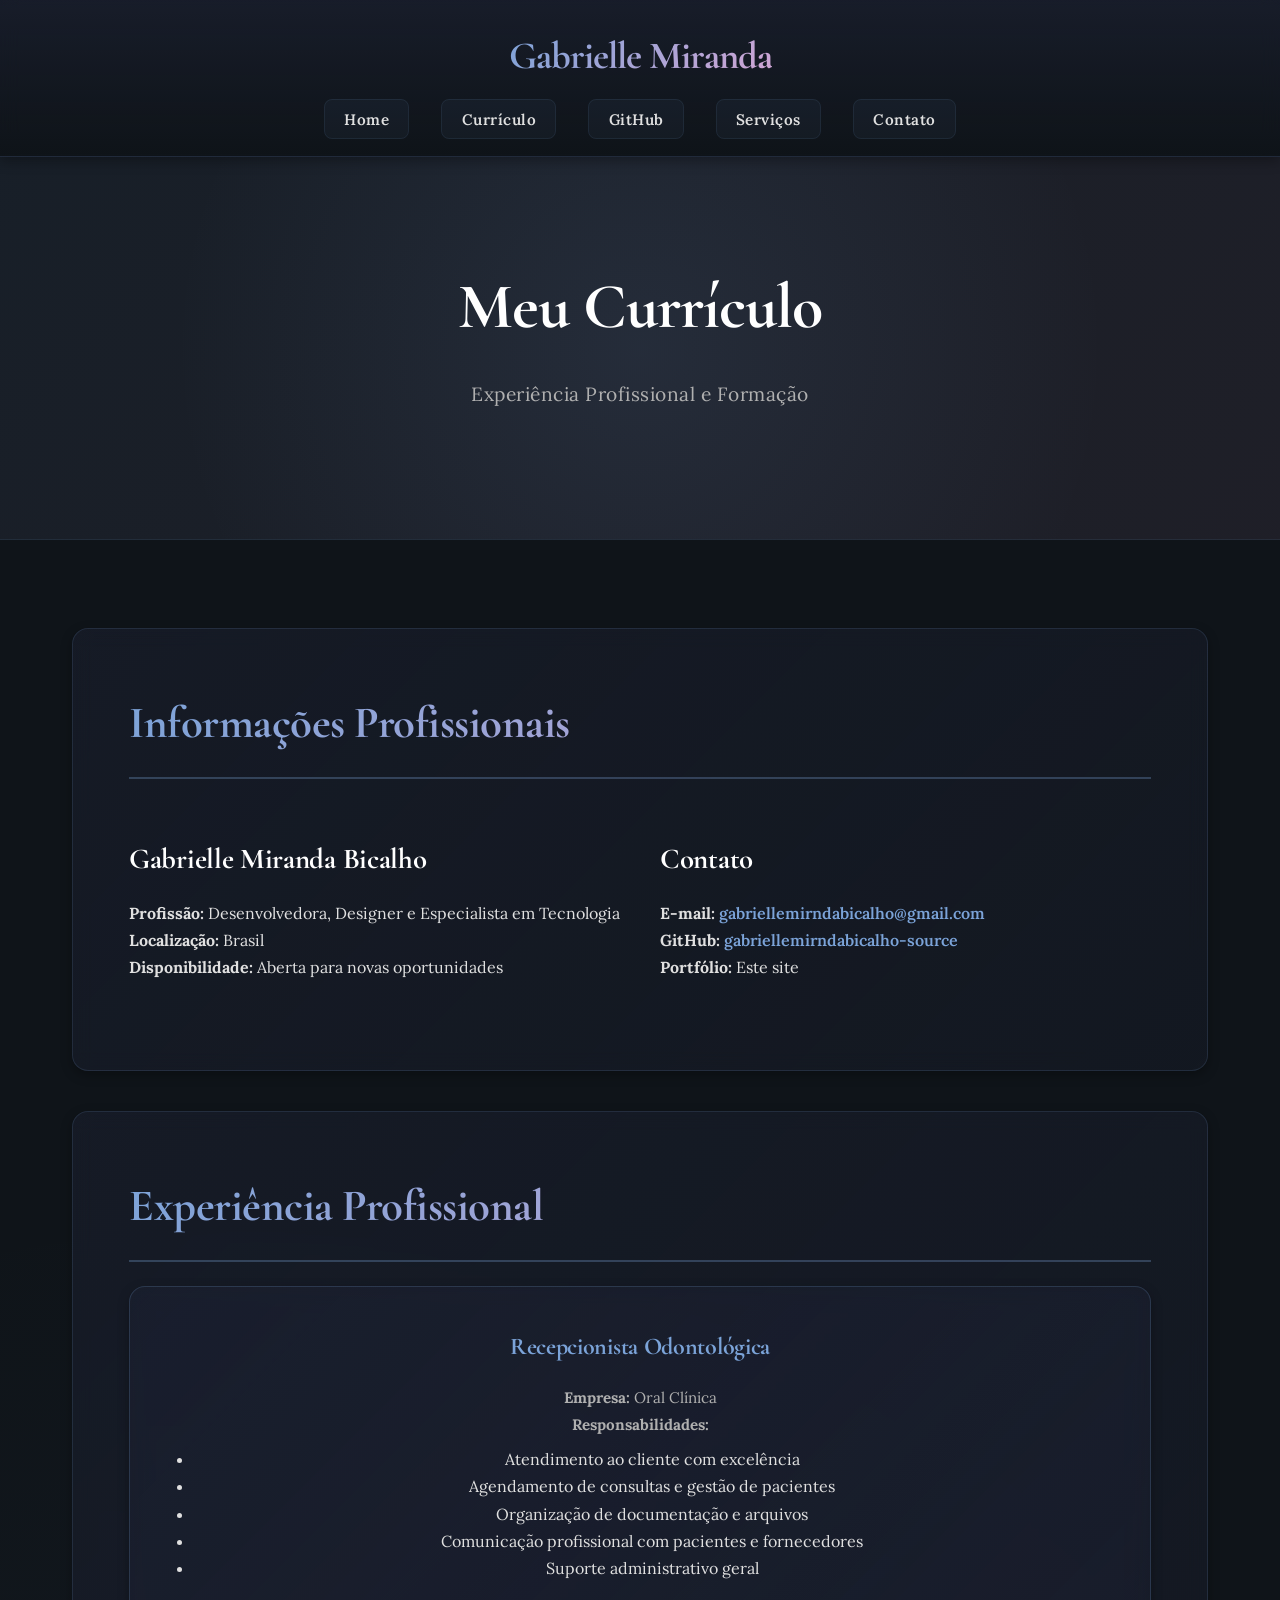
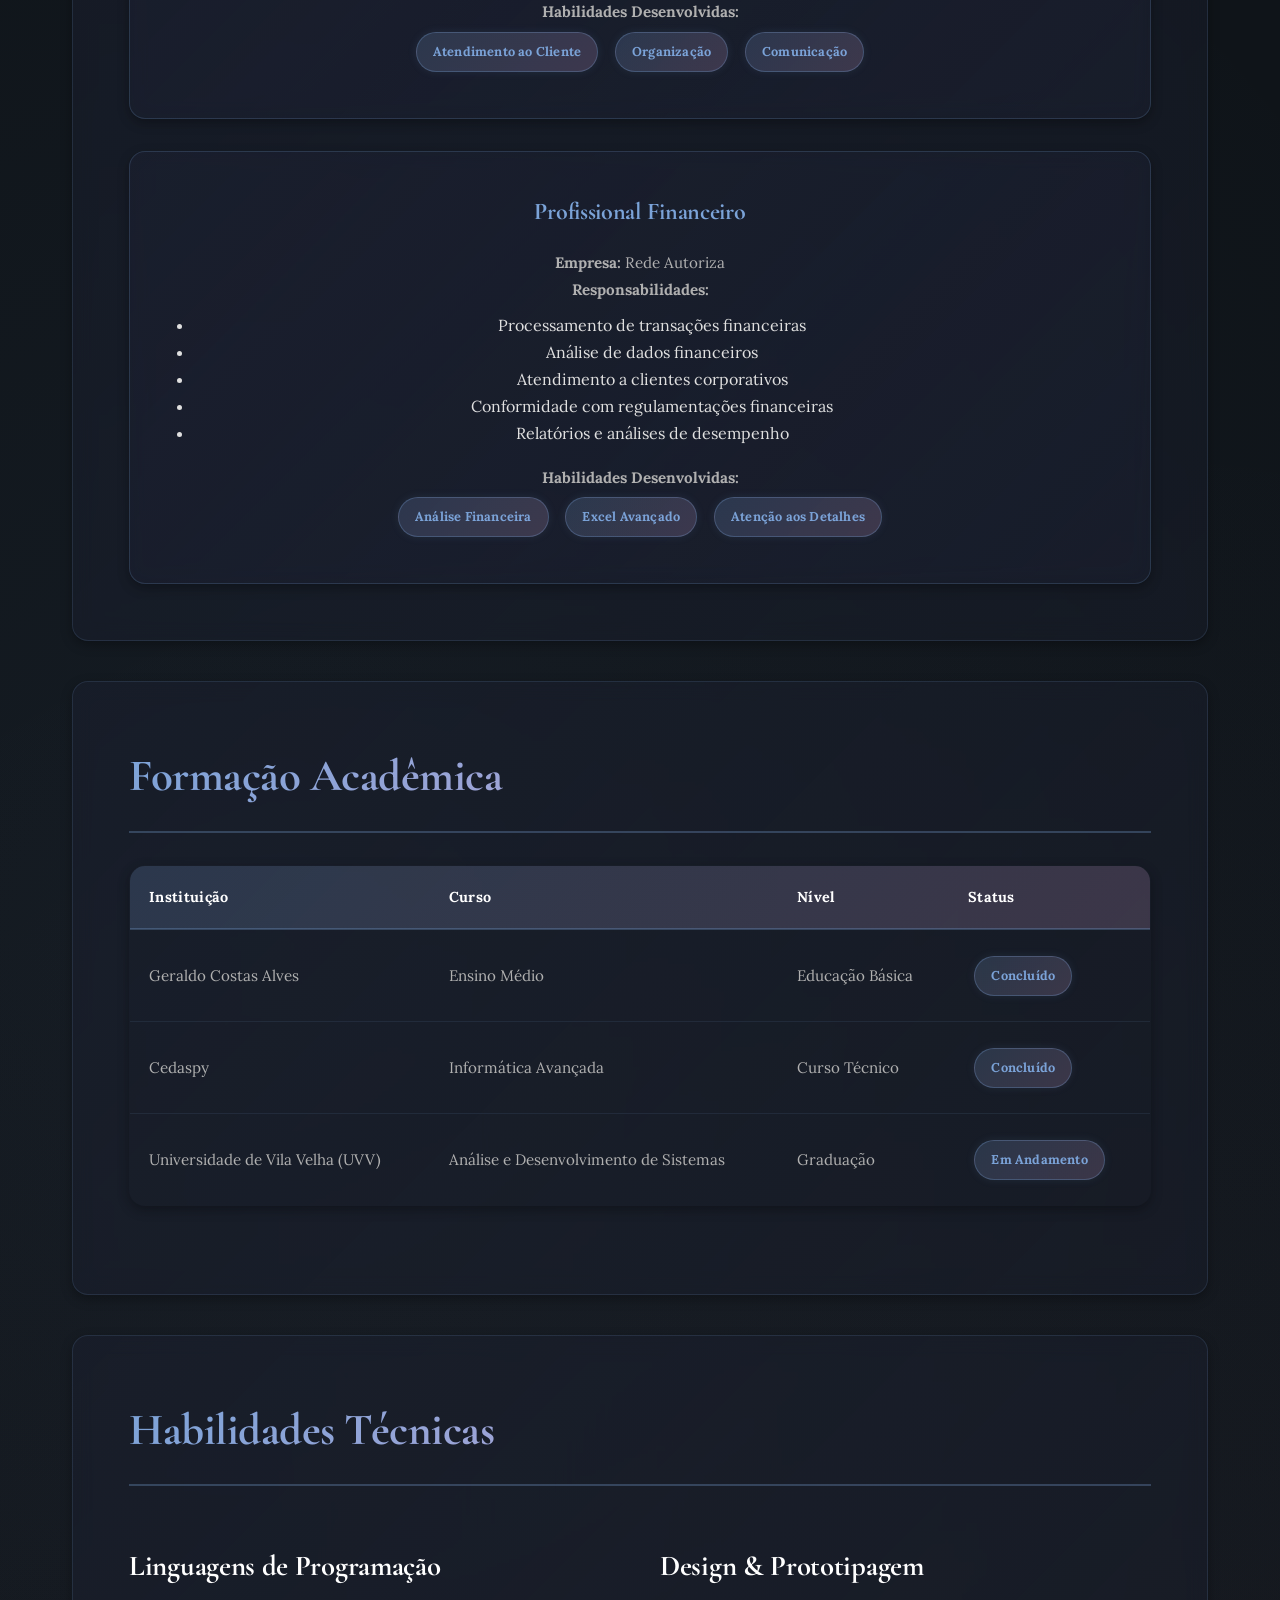
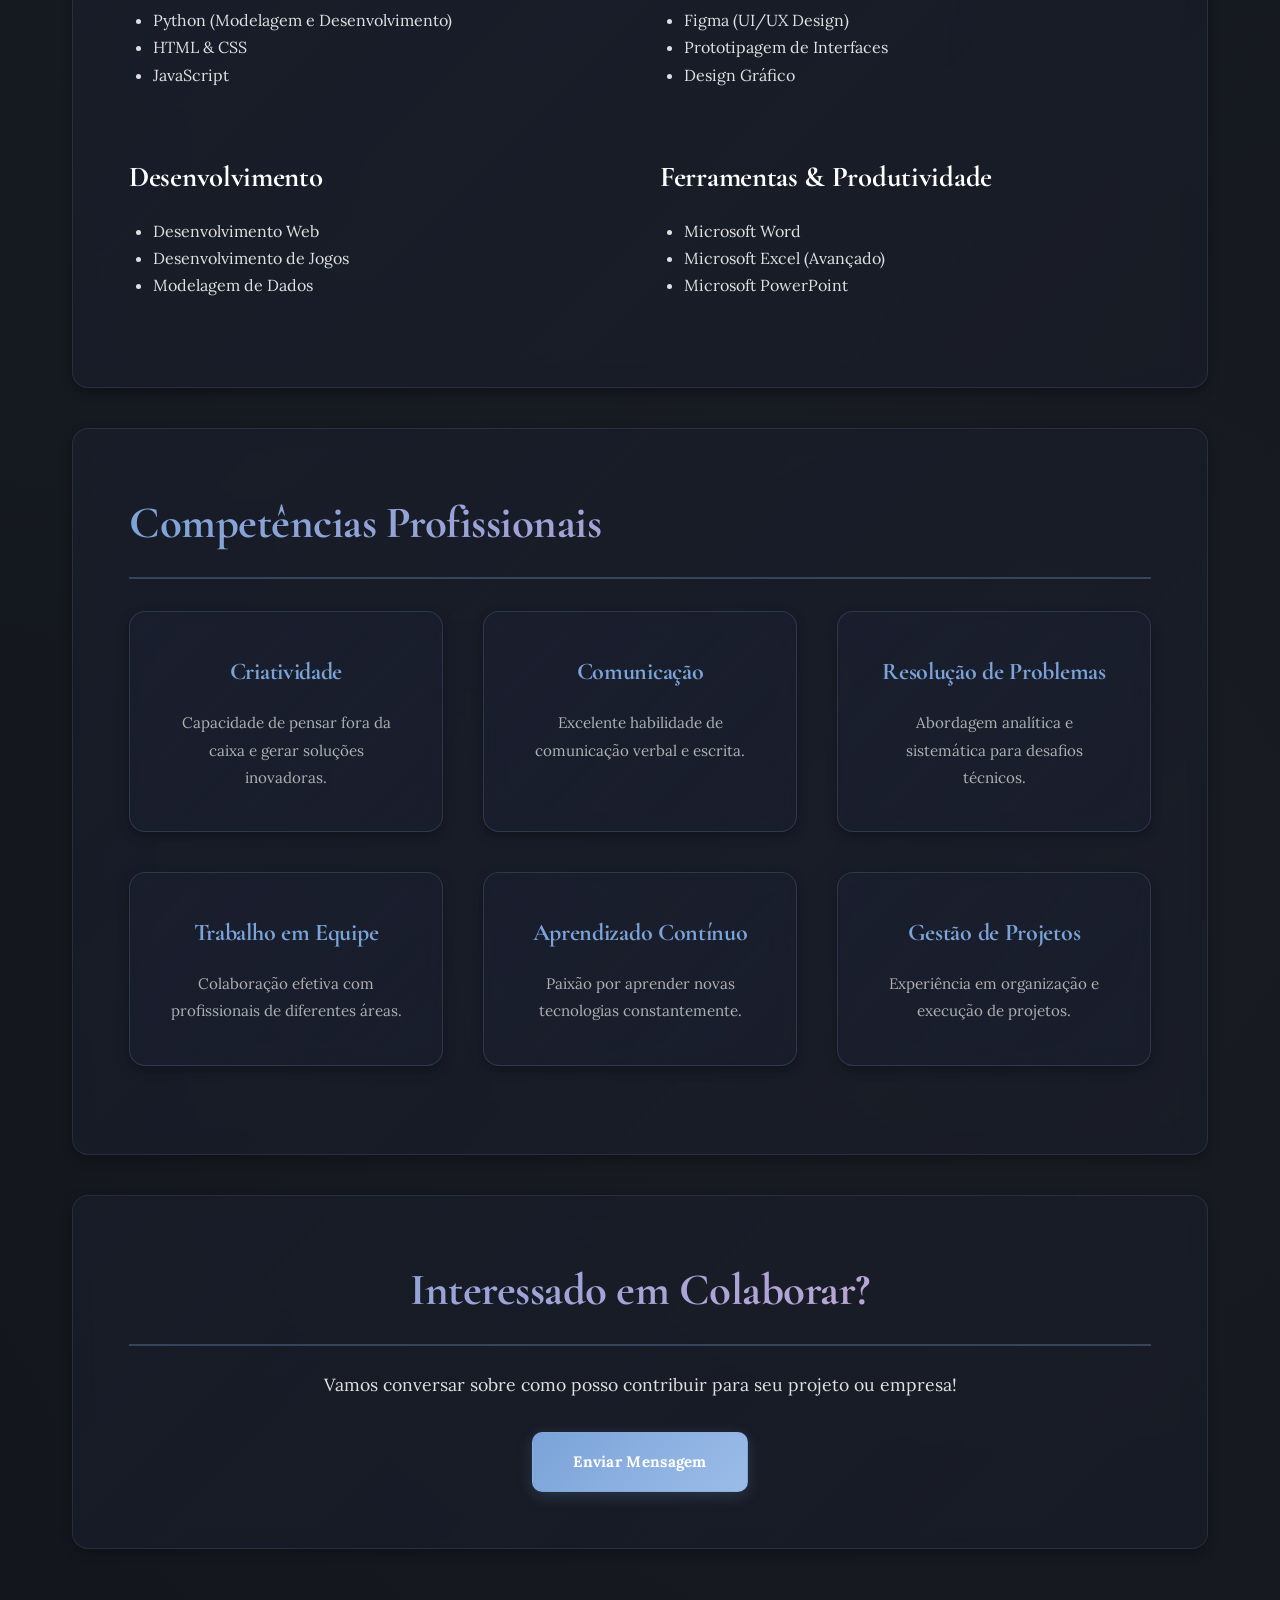
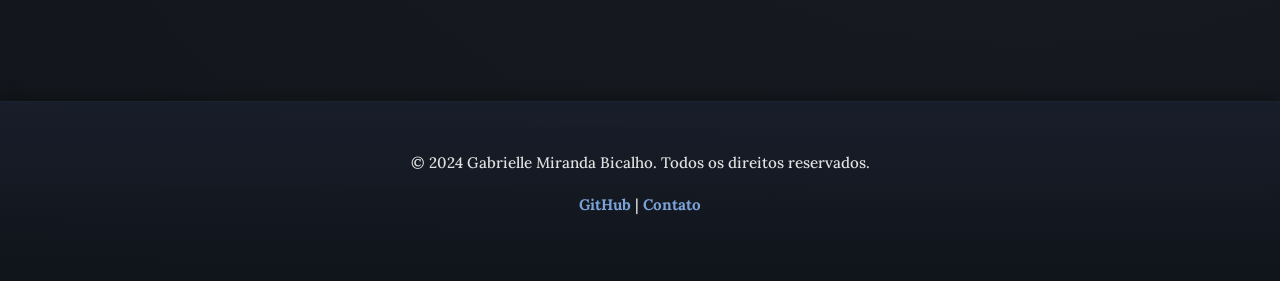
<file: portfolio_gabrielle_final_v2/curriculo.html>
<!DOCTYPE html>
<html lang="pt-BR">
<head>
    <meta charset="UTF-8">
    <meta name="viewport" content="width=device-width, initial-scale=1.0">
    <title>Currículo - Gabrielle Miranda Bicalho</title>
    <link rel="icon" type="image/png" href="favicon.png">
    <link rel="stylesheet" href="style.css">
</head>
<body>
    <!-- ===== HEADER ===== -->
    <header>
        <div class="header-container">
            <a href="index.html" class="logo">Gabrielle Miranda</a>
            <nav>
                <ul>
                    <li><a href="index.html">Home</a></li>
                    <li><a href="curriculo.html">Currículo</a></li>
                    <li><a href="github.html">GitHub</a></li>
                    <li><a href="servicos.html">Serviços</a></li>
                    <li><a href="contato.html">Contato</a></li>
                </ul>
            </nav>
        </div>
    </header>

    <!-- ===== HERO ===== -->
    <section class="hero">
        <h1>Meu Currículo</h1>
        <p>Experiência Profissional e Formação</p>
    </section>

    <!-- ===== CONTENT ===== -->
    <div class="container">
        <!-- INFORMAÇÕES PROFISSIONAIS -->
        <section class="section">
            <h2>Informações Profissionais</h2>
            <div class="grid-2">
                <div>
                    <h3>Gabrielle Miranda Bicalho</h3>
                    <p><strong>Profissão:</strong> Desenvolvedora, Designer e Especialista em Tecnologia</p>
                    <p><strong>Localização:</strong> Brasil</p>
                    <p><strong>Disponibilidade:</strong> Aberta para novas oportunidades</p>
                </div>
                <div>
                    <h3>Contato</h3>
                    <p><strong>E-mail:</strong> <a href="mailto:gabriellemirndabicalho@gmail.com">gabriellemirndabicalho@gmail.com</a></p>
                    <p><strong>GitHub:</strong> <a href="https://github.com/gabriellemirndabicalho-source" target="_blank">gabriellemirndabicalho-source</a></p>
                    <p><strong>Portfólio:</strong> Este site</p>
                </div>
            </div>
        </section>

        <!-- EXPERIÊNCIA PROFISSIONAL -->
        <section class="section">
            <h2>Experiência Profissional</h2>
            
            <div class="card" style="margin-bottom: 2rem;">
                <h4>Recepcionista Odontológica</h4>
                <p><strong>Empresa:</strong> Oral Clínica</p>
                <p><strong>Responsabilidades:</strong></p>
                <ul style="margin-left: 1.5rem; margin-top: 0.5rem;">
                    <li>Atendimento ao cliente com excelência</li>
                    <li>Agendamento de consultas e gestão de pacientes</li>
                    <li>Organização de documentação e arquivos</li>
                    <li>Comunicação profissional com pacientes e fornecedores</li>
                    <li>Suporte administrativo geral</li>
                </ul>
                <p style="margin-top: 1rem;"><strong>Habilidades Desenvolvidas:</strong></p>
                <span class="badge">Atendimento ao Cliente</span>
                <span class="badge">Organização</span>
                <span class="badge">Comunicação</span>
            </div>

            <div class="card">
                <h4>Profissional Financeiro</h4>
                <p><strong>Empresa:</strong> Rede Autoriza</p>
                <p><strong>Responsabilidades:</strong></p>
                <ul style="margin-left: 1.5rem; margin-top: 0.5rem;">
                    <li>Processamento de transações financeiras</li>
                    <li>Análise de dados financeiros</li>
                    <li>Atendimento a clientes corporativos</li>
                    <li>Conformidade com regulamentações financeiras</li>
                    <li>Relatórios e análises de desempenho</li>
                </ul>
                <p style="margin-top: 1rem;"><strong>Habilidades Desenvolvidas:</strong></p>
                <span class="badge">Análise Financeira</span>
                <span class="badge">Excel Avançado</span>
                <span class="badge">Atenção aos Detalhes</span>
            </div>
        </section>

        <!-- FORMAÇÃO ACADÊMICA -->
        <section class="section">
            <h2>Formação Acadêmica</h2>
            <table>
                <thead>
                    <tr>
                        <th>Instituição</th>
                        <th>Curso</th>
                        <th>Nível</th>
                        <th>Status</th>
                    </tr>
                </thead>
                <tbody>
                    <tr>
                        <td>Geraldo Costas Alves</td>
                        <td>Ensino Médio</td>
                        <td>Educação Básica</td>
                        <td><span class="badge">Concluído</span></td>
                    </tr>
                    <tr>
                        <td>Cedaspy</td>
                        <td>Informática Avançada</td>
                        <td>Curso Técnico</td>
                        <td><span class="badge">Concluído</span></td>
                    </tr>
                    <tr>
                        <td>Universidade de Vila Velha (UVV)</td>
                        <td>Análise e Desenvolvimento de Sistemas</td>
                        <td>Graduação</td>
                        <td><span class="badge">Em Andamento</span></td>
                    </tr>
                </tbody>
            </table>
        </section>

        <!-- HABILIDADES TÉCNICAS -->
        <section class="section">
            <h2>Habilidades Técnicas</h2>
            <div class="grid-2">
                <div>
                    <h3>Linguagens de Programação</h3>
                    <ul style="margin-left: 1.5rem;">
                        <li>Python (Modelagem e Desenvolvimento)</li>
                        <li>HTML & CSS</li>
                        <li>JavaScript</li>
                    </ul>
                </div>
                <div>
                    <h3>Design & Prototipagem</h3>
                    <ul style="margin-left: 1.5rem;">
                        <li>Figma (UI/UX Design)</li>
                        <li>Prototipagem de Interfaces</li>
                        <li>Design Gráfico</li>
                    </ul>
                </div>
                <div>
                    <h3>Desenvolvimento</h3>
                    <ul style="margin-left: 1.5rem;">
                        <li>Desenvolvimento Web</li>
                        <li>Desenvolvimento de Jogos</li>
                        <li>Modelagem de Dados</li>
                    </ul>
                </div>
                <div>
                    <h3>Ferramentas & Produtividade</h3>
                    <ul style="margin-left: 1.5rem;">
                        <li>Microsoft Word</li>
                        <li>Microsoft Excel (Avançado)</li>
                        <li>Microsoft PowerPoint</li>
                    </ul>
                </div>
            </div>
        </section>

        <!-- COMPETÊNCIAS PROFISSIONAIS -->
        <section class="section">
            <h2>Competências Profissionais</h2>
            <div class="grid-3">
                <div class="card">
                    <h4>Criatividade</h4>
                    <p>Capacidade de pensar fora da caixa e gerar soluções inovadoras.</p>
                </div>
                <div class="card">
                    <h4>Comunicação</h4>
                    <p>Excelente habilidade de comunicação verbal e escrita.</p>
                </div>
                <div class="card">
                    <h4>Resolução de Problemas</h4>
                    <p>Abordagem analítica e sistemática para desafios técnicos.</p>
                </div>
                <div class="card">
                    <h4>Trabalho em Equipe</h4>
                    <p>Colaboração efetiva com profissionais de diferentes áreas.</p>
                </div>
                <div class="card">
                    <h4>Aprendizado Contínuo</h4>
                    <p>Paixão por aprender novas tecnologias constantemente.</p>
                </div>
                <div class="card">
                    <h4>Gestão de Projetos</h4>
                    <p>Experiência em organização e execução de projetos.</p>
                </div>
            </div>
        </section>

        <!-- CTA -->
        <section class="section" style="text-align: center;">
            <h2>Interessado em Colaborar?</h2>
            <p style="font-size: 1.1rem; margin-bottom: 2rem;">
                Vamos conversar sobre como posso contribuir para seu projeto ou empresa!
            </p>
            <a href="contato.html" class="btn">Enviar Mensagem</a>
        </section>
    </div>

    <!-- ===== FOOTER ===== -->
    <footer>
        <p>&copy; 2024 Gabrielle Miranda Bicalho. Todos os direitos reservados.</p>
        <p>
            <a href="https://github.com/gabriellemirndabicalho-source" target="_blank">GitHub</a> | 
            <a href="contato.html">Contato</a>
        </p>
    </footer>
</body>
</html>
</file>
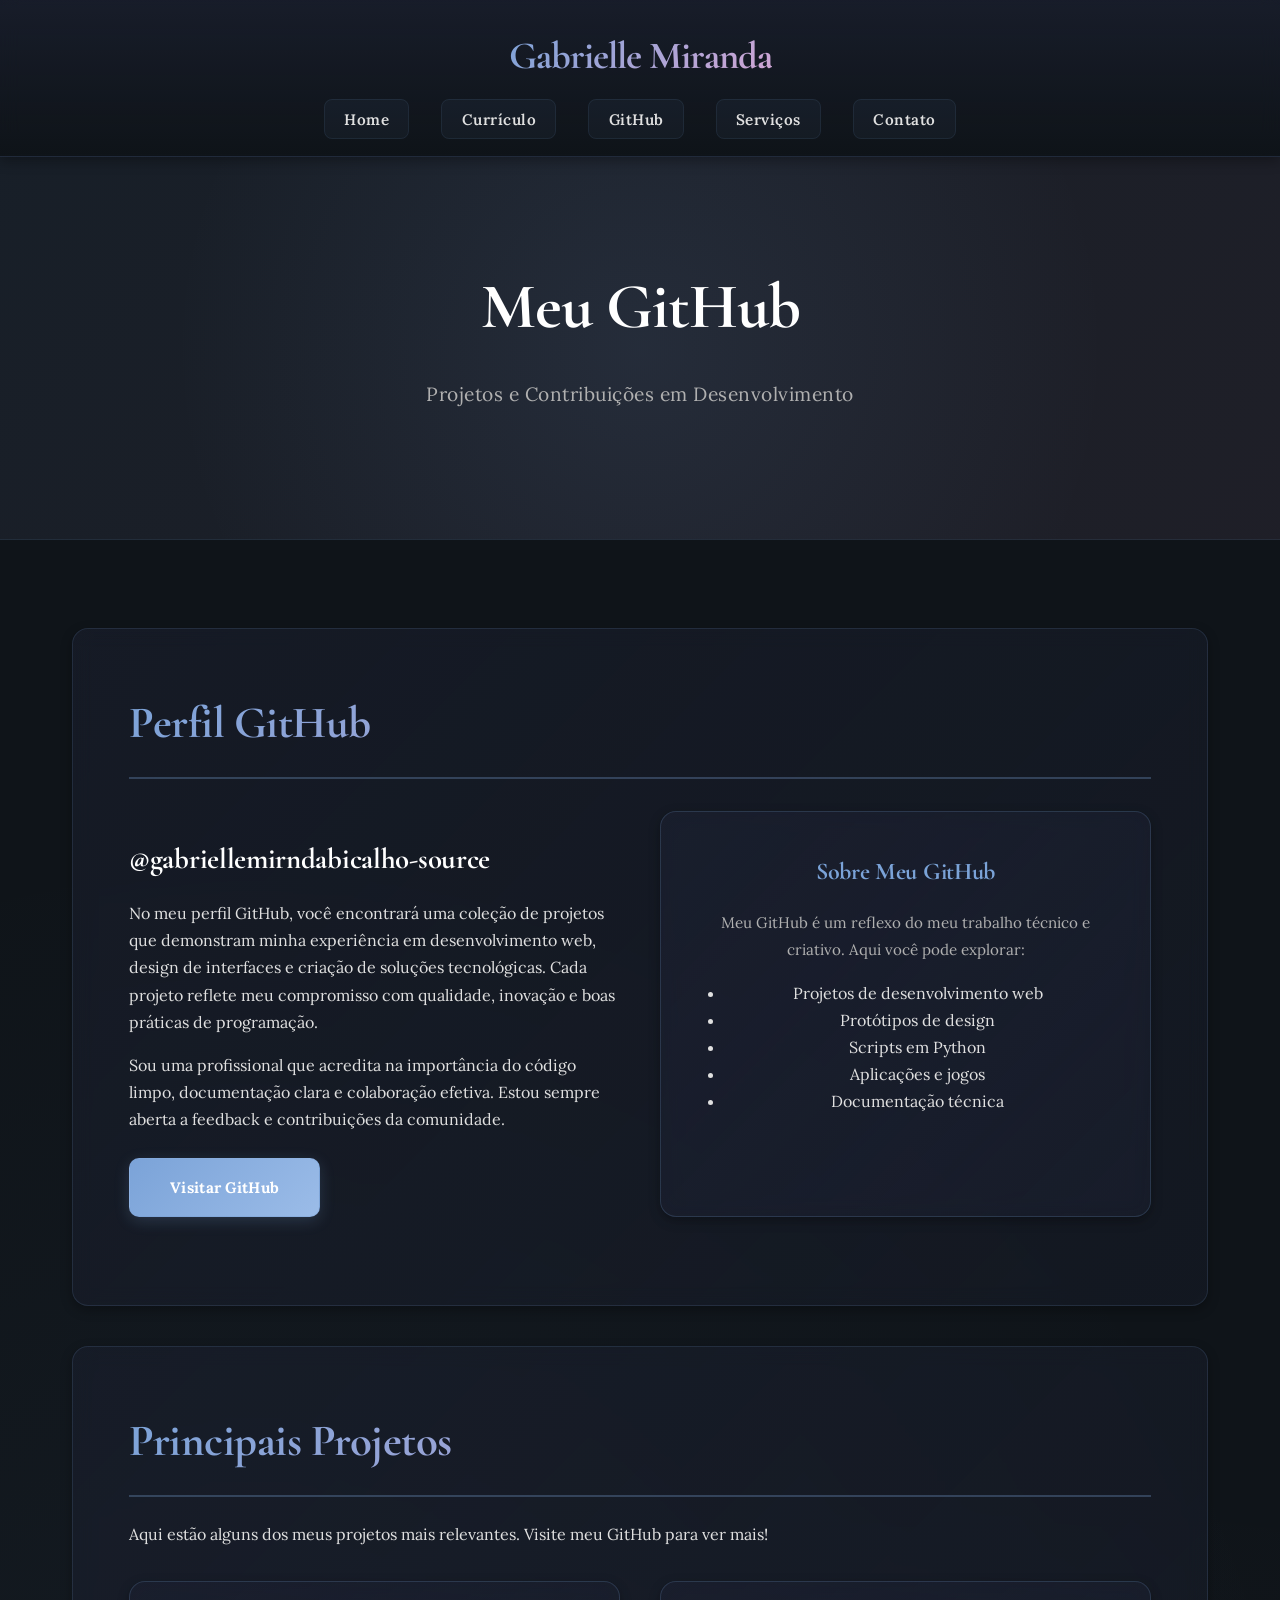
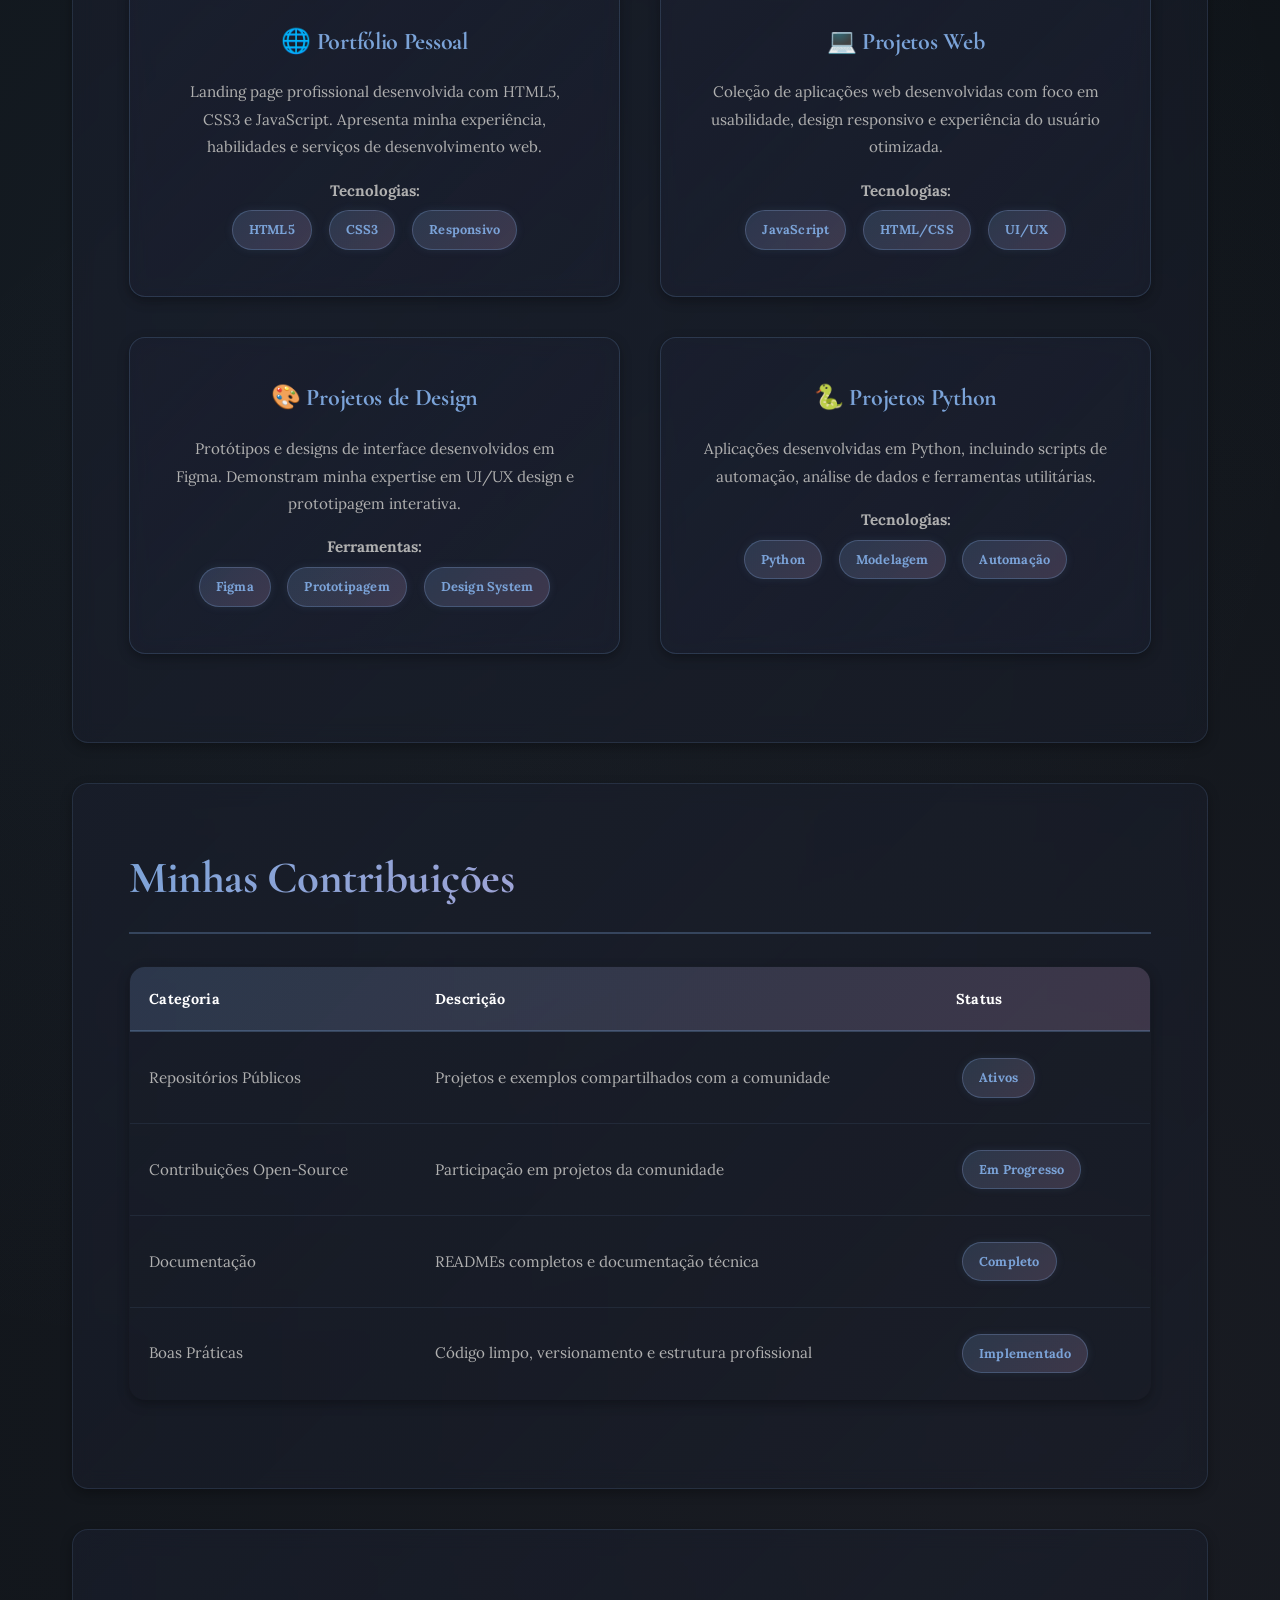
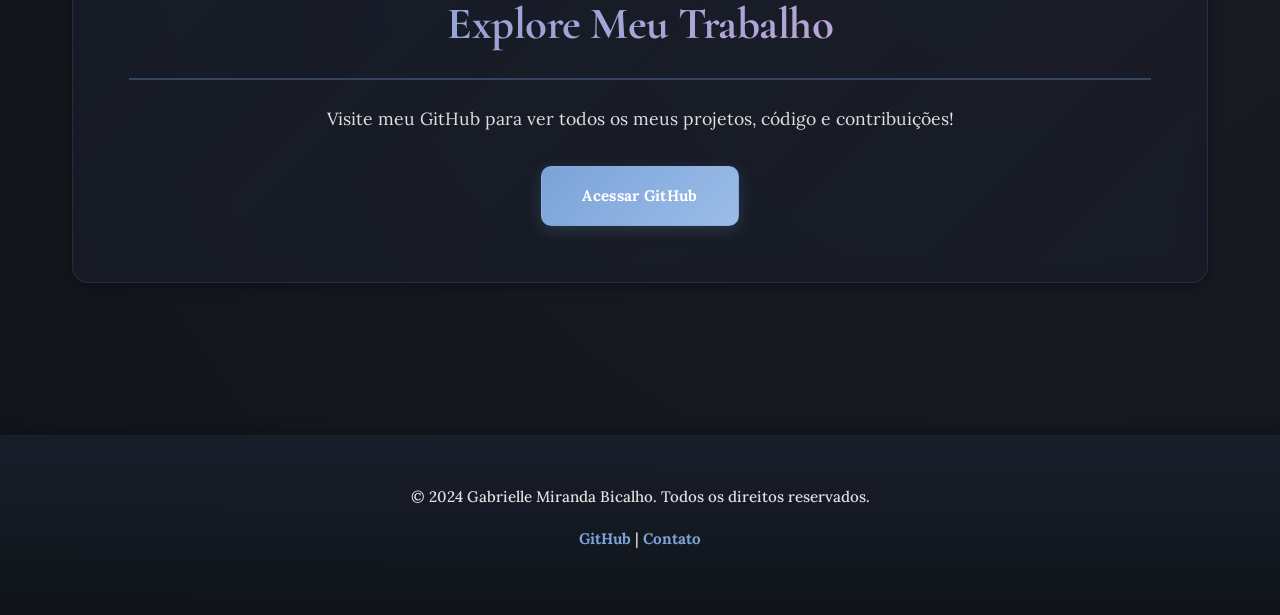
<file: portfolio_gabrielle_final_v2/github.html>
<!DOCTYPE html>
<html lang="pt-BR">
<head>
    <meta charset="UTF-8">
    <meta name="viewport" content="width=device-width, initial-scale=1.0">
    <title>GitHub - Gabrielle Miranda Bicalho</title>
    <link rel="icon" type="image/png" href="favicon.png">
    <link rel="stylesheet" href="style.css">
</head>
<body>
    <!-- ===== HEADER ===== -->
    <header>
        <div class="header-container">
            <a href="index.html" class="logo">Gabrielle Miranda</a>
            <nav>
                <ul>
                    <li><a href="index.html">Home</a></li>
                    <li><a href="curriculo.html">Currículo</a></li>
                    <li><a href="github.html">GitHub</a></li>
                    <li><a href="servicos.html">Serviços</a></li>
                    <li><a href="contato.html">Contato</a></li>
                </ul>
            </nav>
        </div>
    </header>

    <!-- ===== HERO ===== -->
    <section class="hero">
        <h1>Meu GitHub</h1>
        <p>Projetos e Contribuições em Desenvolvimento</p>
    </section>

    <!-- ===== CONTENT ===== -->
    <div class="container">
        <!-- PERFIL GITHUB -->
        <section class="section">
            <h2>Perfil GitHub</h2>
            <div class="grid-2">
                <div>
                    <h3>@gabriellemirndabicalho-source</h3>
                    <p>
                        No meu perfil GitHub, você encontrará uma coleção de projetos que demonstram minha experiência 
                        em desenvolvimento web, design de interfaces e criação de soluções tecnológicas. 
                        Cada projeto reflete meu compromisso com qualidade, inovação e boas práticas de programação.
                    </p>
                    <p style="margin-top: 1rem;">
                        Sou uma profissional que acredita na importância do código limpo, documentação clara e 
                        colaboração efetiva. Estou sempre aberta a feedback e contribuições da comunidade.
                    </p>
                    <a href="https://github.com/gabriellemirndabicalho-source" target="_blank" class="btn" style="margin-top: 1.5rem;">Visitar GitHub</a>
                </div>
                <div class="card">
                    <h4>Sobre Meu GitHub</h4>
                    <p>
                        Meu GitHub é um reflexo do meu trabalho técnico e criativo. Aqui você pode explorar:
                    </p>
                    <ul style="margin-left: 1.5rem; margin-top: 1rem;">
                        <li>Projetos de desenvolvimento web</li>
                        <li>Protótipos de design</li>
                        <li>Scripts em Python</li>
                        <li>Aplicações e jogos</li>
                        <li>Documentação técnica</li>
                    </ul>
                </div>
            </div>
        </section>

        <!-- PROJETOS PRINCIPAIS -->
        <section class="section">
            <h2>Principais Projetos</h2>
            <p style="margin-bottom: 2rem;">
                Aqui estão alguns dos meus projetos mais relevantes. Visite meu GitHub para ver mais!
            </p>
            
            <div class="grid-2">
                <div class="card">
                    <h4>🌐 Portfólio Pessoal</h4>
                    <p>
                        Landing page profissional desenvolvida com HTML5, CSS3 e JavaScript. 
                        Apresenta minha experiência, habilidades e serviços de desenvolvimento web.
                    </p>
                    <p style="margin-top: 1rem;"><strong>Tecnologias:</strong></p>
                    <span class="badge">HTML5</span>
                    <span class="badge">CSS3</span>
                    <span class="badge">Responsivo</span>
                </div>

                <div class="card">
                    <h4>💻 Projetos Web</h4>
                    <p>
                        Coleção de aplicações web desenvolvidas com foco em usabilidade, 
                        design responsivo e experiência do usuário otimizada.
                    </p>
                    <p style="margin-top: 1rem;"><strong>Tecnologias:</strong></p>
                    <span class="badge">JavaScript</span>
                    <span class="badge">HTML/CSS</span>
                    <span class="badge">UI/UX</span>
                </div>

                <div class="card">
                    <h4>🎨 Projetos de Design</h4>
                    <p>
                        Protótipos e designs de interface desenvolvidos em Figma. 
                        Demonstram minha expertise em UI/UX design e prototipagem interativa.
                    </p>
                    <p style="margin-top: 1rem;"><strong>Ferramentas:</strong></p>
                    <span class="badge">Figma</span>
                    <span class="badge">Prototipagem</span>
                    <span class="badge">Design System</span>
                </div>

                <div class="card">
                    <h4>🐍 Projetos Python</h4>
                    <p>
                        Aplicações desenvolvidas em Python, incluindo scripts de automação, 
                        análise de dados e ferramentas utilitárias.
                    </p>
                    <p style="margin-top: 1rem;"><strong>Tecnologias:</strong></p>
                    <span class="badge">Python</span>
                    <span class="badge">Modelagem</span>
                    <span class="badge">Automação</span>
                </div>
            </div>
        </section>

        <!-- CONTRIBUIÇÕES -->
        <section class="section">
            <h2>Minhas Contribuições</h2>
            <table>
                <thead>
                    <tr>
                        <th>Categoria</th>
                        <th>Descrição</th>
                        <th>Status</th>
                    </tr>
                </thead>
                <tbody>
                    <tr>
                        <td>Repositórios Públicos</td>
                        <td>Projetos e exemplos compartilhados com a comunidade</td>
                        <td><span class="badge">Ativos</span></td>
                    </tr>
                    <tr>
                        <td>Contribuições Open-Source</td>
                        <td>Participação em projetos da comunidade</td>
                        <td><span class="badge">Em Progresso</span></td>
                    </tr>
                    <tr>
                        <td>Documentação</td>
                        <td>READMEs completos e documentação técnica</td>
                        <td><span class="badge">Completo</span></td>
                    </tr>
                    <tr>
                        <td>Boas Práticas</td>
                        <td>Código limpo, versionamento e estrutura profissional</td>
                        <td><span class="badge">Implementado</span></td>
                    </tr>
                </tbody>
            </table>
        </section>

        <!-- CTA -->
        <section class="section" style="text-align: center;">
            <h2>Explore Meu Trabalho</h2>
            <p style="font-size: 1.1rem; margin-bottom: 2rem;">
                Visite meu GitHub para ver todos os meus projetos, código e contribuições!
            </p>
            <a href="https://github.com/gabriellemirndabicalho-source" target="_blank" class="btn">Acessar GitHub</a>
        </section>
    </div>

    <!-- ===== FOOTER ===== -->
    <footer>
        <p>&copy; 2024 Gabrielle Miranda Bicalho. Todos os direitos reservados.</p>
        <p>
            <a href="https://github.com/gabriellemirndabicalho-source" target="_blank">GitHub</a> | 
            <a href="contato.html">Contato</a>
        </p>
    </footer>
</body>
</html>
</file>
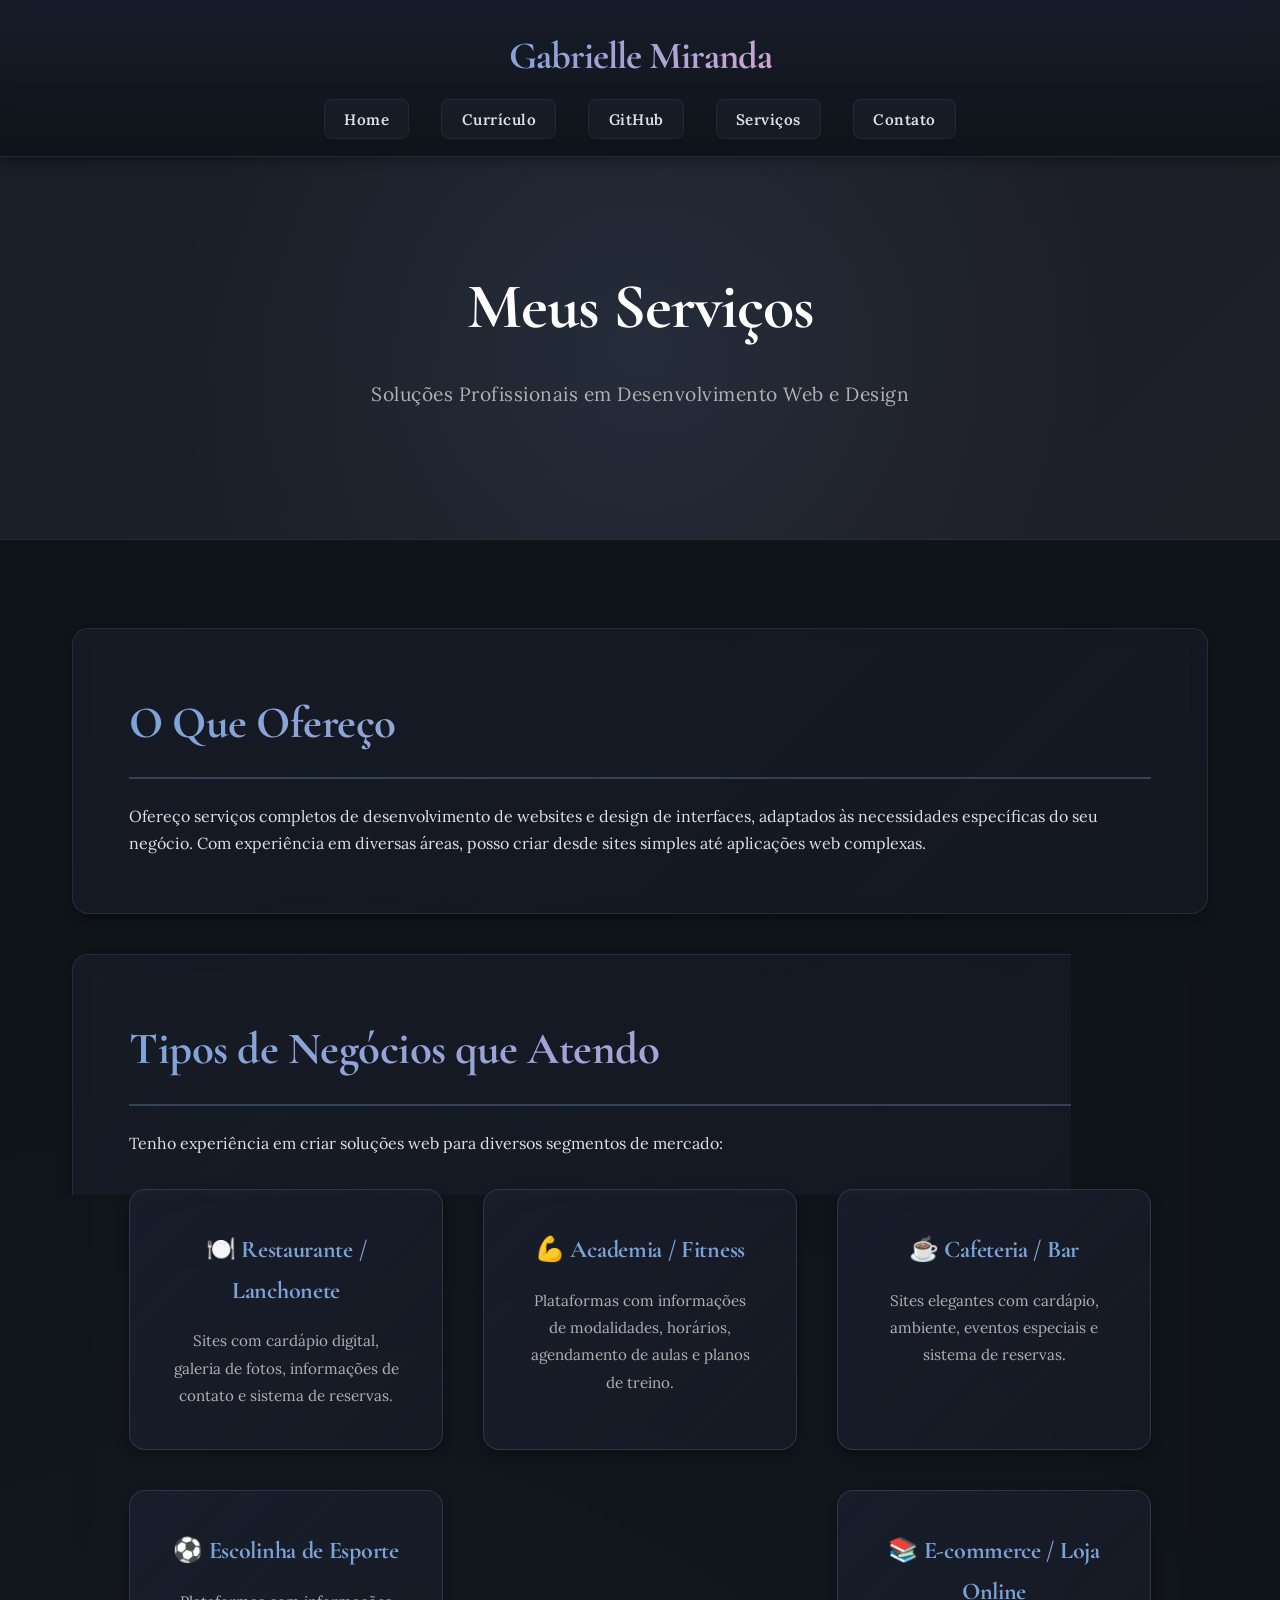
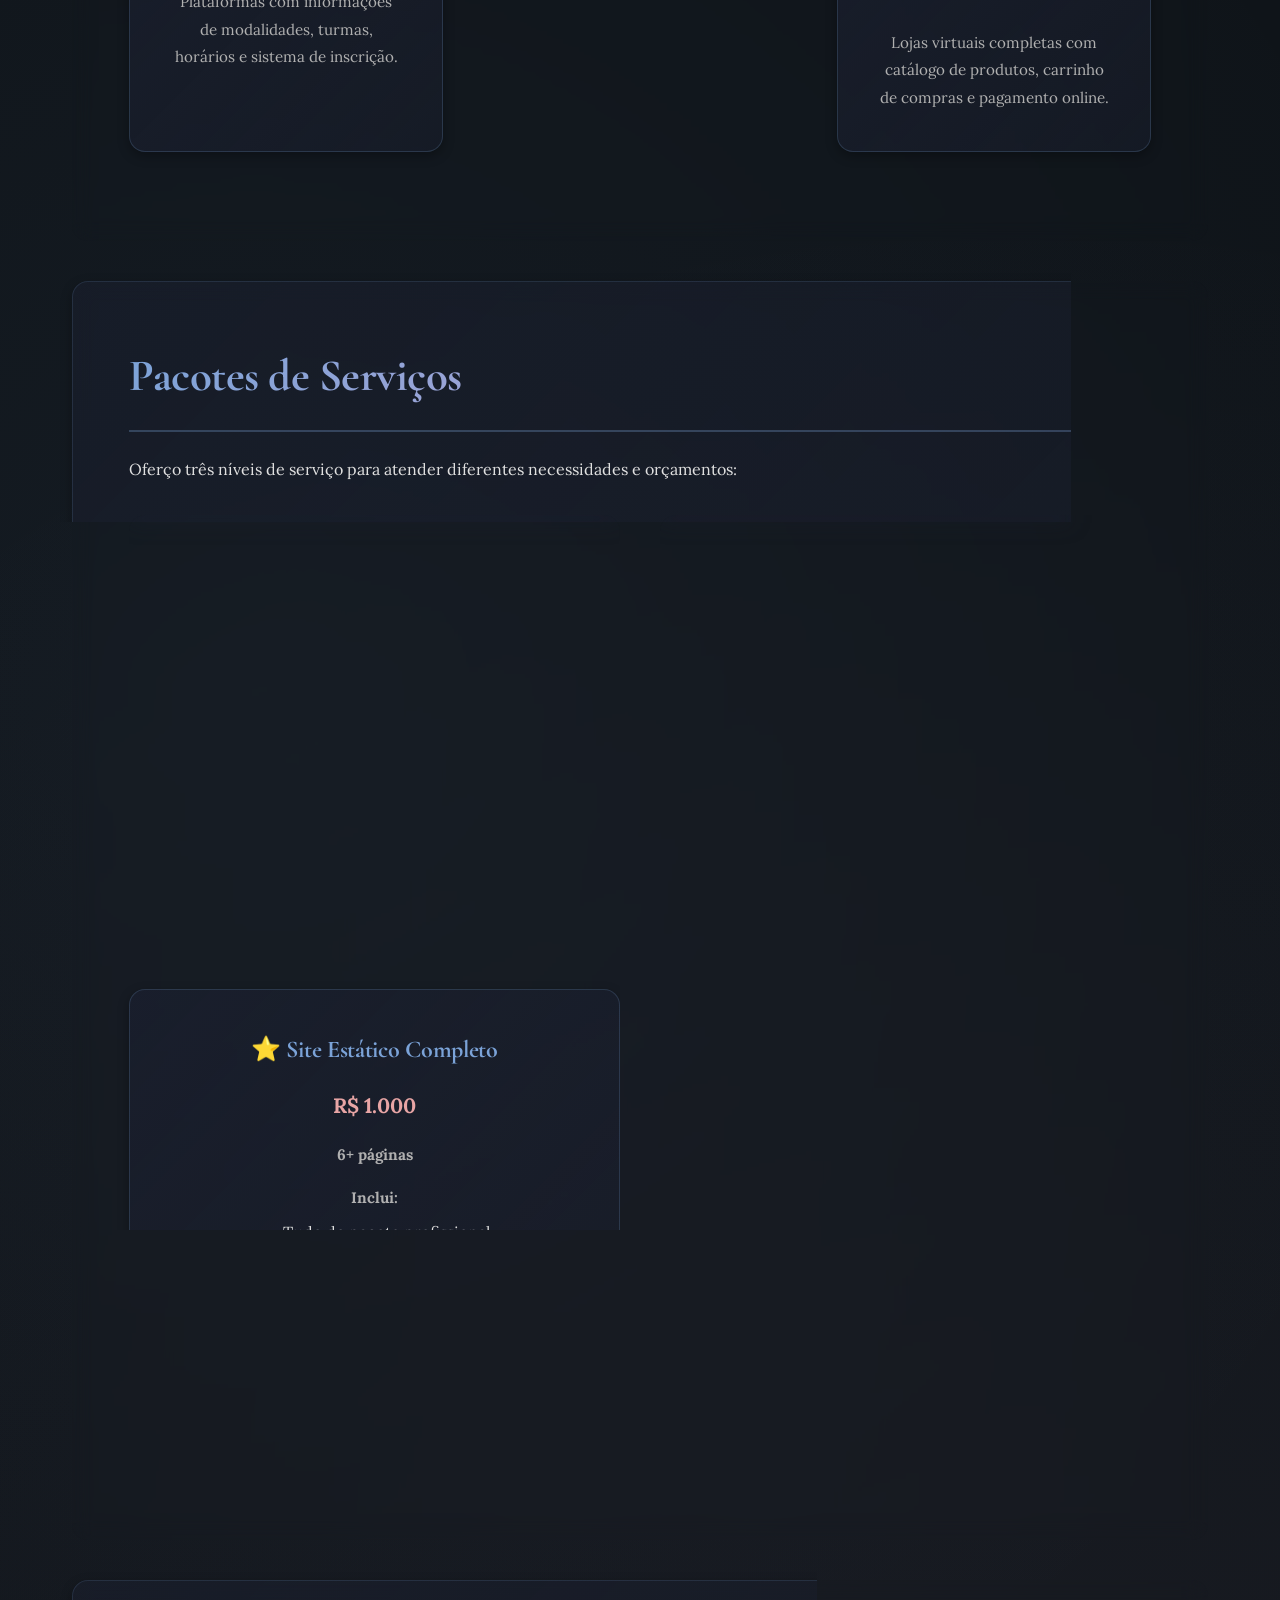
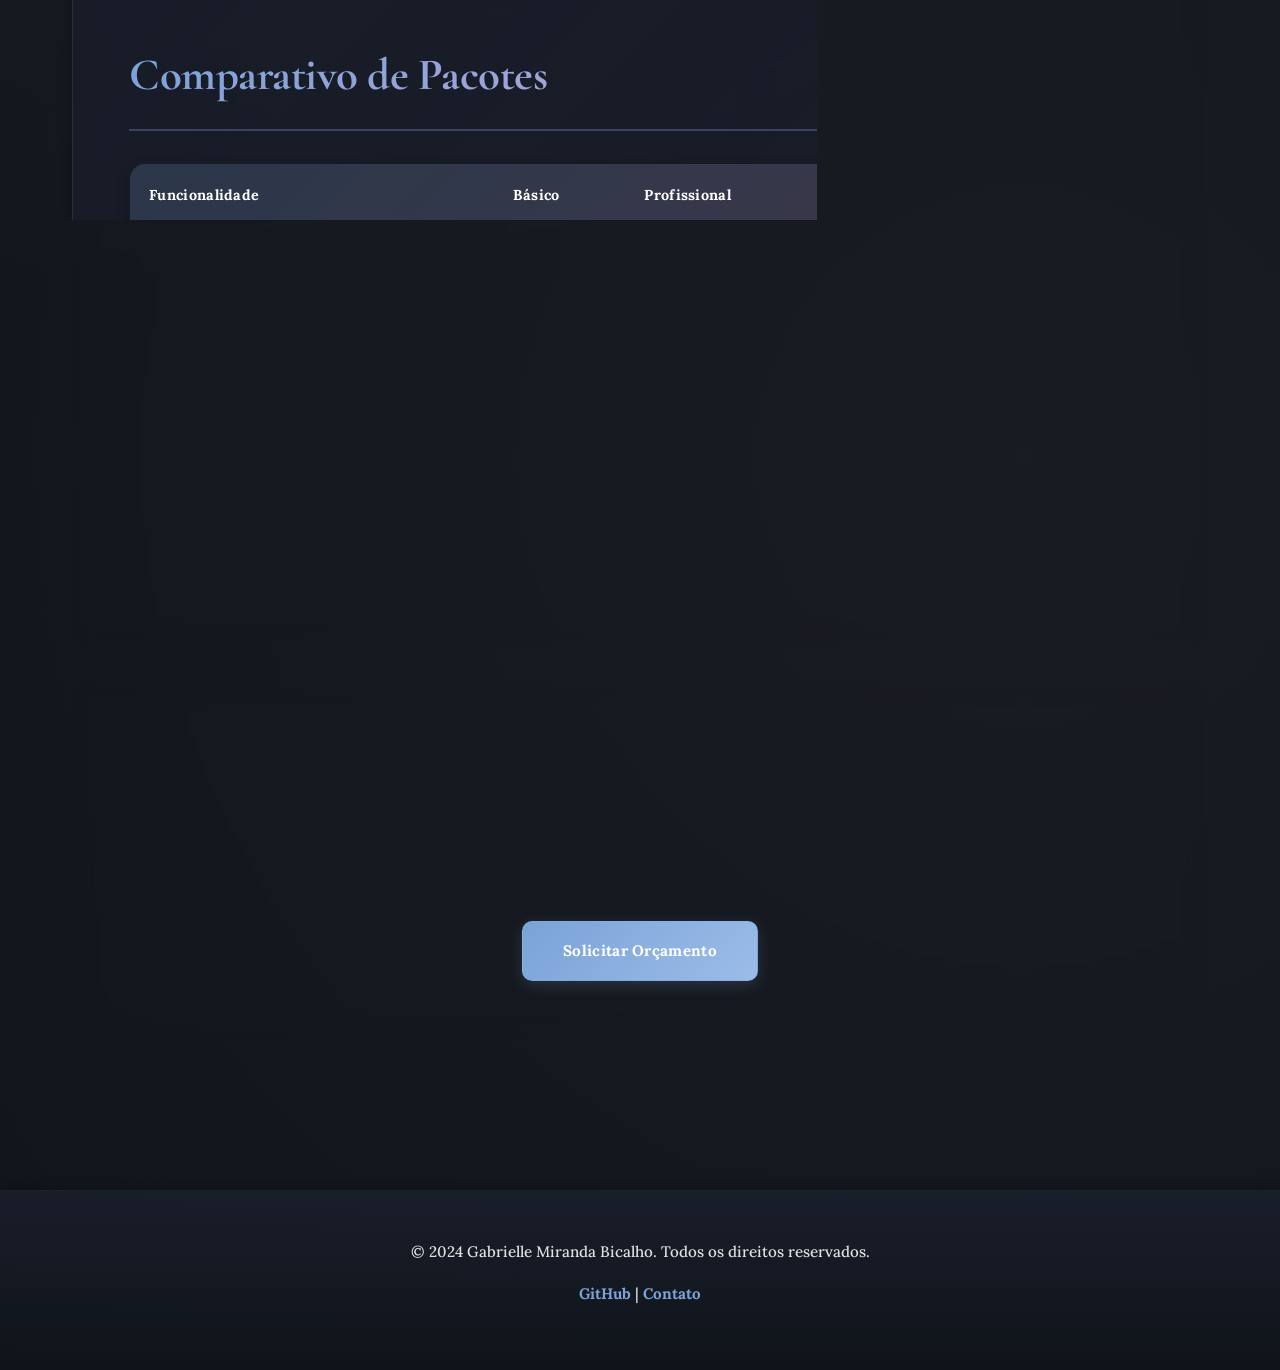
<file: portfolio_gabrielle_final_v2/servicos.html>
<!DOCTYPE html>
<html lang="pt-BR">
<head>
    <meta charset="UTF-8">
    <meta name="viewport" content="width=device-width, initial-scale=1.0">
    <title>Serviços - Gabrielle Miranda Bicalho</title>
    <link rel="icon" type="image/png" href="favicon.png">
    <link rel="stylesheet" href="style.css">
</head>
<body>
    <!-- ===== HEADER ===== -->
    <header>
        <div class="header-container">
            <a href="index.html" class="logo">Gabrielle Miranda</a>
            <nav>
                <ul>
                    <li><a href="index.html">Home</a></li>
                    <li><a href="curriculo.html">Currículo</a></li>
                    <li><a href="github.html">GitHub</a></li>
                    <li><a href="servicos.html">Serviços</a></li>
                    <li><a href="contato.html">Contato</a></li>
                </ul>
            </nav>
        </div>
    </header>

    <!-- ===== HERO ===== -->
    <section class="hero">
        <h1>Meus Serviços</h1>
        <p>Soluções Profissionais em Desenvolvimento Web e Design</p>
    </section>

    <!-- ===== CONTENT ===== -->
    <div class="container">
        <!-- INTRODUÇÃO -->
        <section class="section">
            <h2>O Que Ofereço</h2>
            <p>
                Ofereço serviços completos de desenvolvimento de websites e design de interfaces, 
                adaptados às necessidades específicas do seu negócio. Com experiência em diversas 
                áreas, posso criar desde sites simples até aplicações web complexas.
            </p>
        </section>

        <!-- TIPOS DE NEGÓCIOS -->
        <section class="section">
            <h2>Tipos de Negócios que Atendo</h2>
            <p style="margin-bottom: 2rem;">
                Tenho experiência em criar soluções web para diversos segmentos de mercado:
            </p>
            <div class="grid-3">
                <div class="card">
                    <h4>🍽️ Restaurante / Lanchonete</h4>
                    <p>Sites com cardápio digital, galeria de fotos, informações de contato e sistema de reservas.</p>
                </div>
                <div class="card">
                    <h4>💪 Academia / Fitness</h4>
                    <p>Plataformas com informações de modalidades, horários, agendamento de aulas e planos de treino.</p>
                </div>
                <div class="card">
                    <h4>☕ Cafeteria / Bar</h4>
                    <p>Sites elegantes com cardápio, ambiente, eventos especiais e sistema de reservas.</p>
                </div>
                <div class="card">
                    <h4>⚽ Escolinha de Esporte</h4>
                    <p>Plataformas com informações de modalidades, turmas, horários e sistema de inscrição.</p>
                </div>
                <div class="card">
                    <h4>🏥 Consultório / Clínica</h4>
                    <p>Sites profissionais com agendamento de consultas, informações de especialidades e contato.</p>
                </div>
                <div class="card">
                    <h4>📚 E-commerce / Loja Online</h4>
                    <p>Lojas virtuais completas com catálogo de produtos, carrinho de compras e pagamento online.</p>
                </div>
            </div>
        </section>

        <!-- PACOTES DE SERVIÇOS -->
        <section class="section">
            <h2>Pacotes de Serviços</h2>
            <p style="margin-bottom: 2rem;">
                Oferço três níveis de serviço para atender diferentes necessidades e orçamentos:
            </p>

            <div class="grid-2">
                <!-- PACOTE BÁSICO -->
                <div class="card">
                    <h4>📄 Site Estático Básico</h4>
                    <p style="font-size: 1.3rem; color: var(--accent-coral); font-weight: bold; margin: 1rem 0;">R$ 350</p>
                    <p><strong>1 a 2 páginas</strong></p>
                    <p style="margin-top: 1rem;"><strong>Inclui:</strong></p>
                    <ul style="margin-left: 1.5rem; margin-top: 0.5rem;">
                        <li>Design responsivo</li>
                        <li>HTML5 & CSS3</li>
                        <li>Otimização básica</li>
                        <li>Formulário de contato simples</li>
                        <li>Compatibilidade com navegadores</li>
                    </ul>
                </div>

                <!-- PACOTE PROFISSIONAL -->
                <div class="card">
                    <h4>🌐 Site Estático Profissional</h4>
                    <p style="font-size: 1.3rem; color: var(--accent-coral); font-weight: bold; margin: 1rem 0;">R$ 650</p>
                    <p><strong>3 a 5 páginas</strong></p>
                    <p style="margin-top: 1rem;"><strong>Inclui:</strong></p>
                    <ul style="margin-left: 1.5rem; margin-top: 0.5rem;">
                        <li>Tudo do pacote básico</li>
                        <li>Design profissional customizado</li>
                        <li>Múltiplas páginas integradas</li>
                        <li>Galeria de imagens</li>
                        <li>SEO básico</li>
                        <li>Integração com redes sociais</li>
                    </ul>
                </div>

                <!-- PACOTE COMPLETO -->
                <div class="card">
                    <h4>⭐ Site Estático Completo</h4>
                    <p style="font-size: 1.3rem; color: var(--accent-coral); font-weight: bold; margin: 1rem 0;">R$ 1.000</p>
                    <p><strong>6+ páginas</strong></p>
                    <p style="margin-top: 1rem;"><strong>Inclui:</strong></p>
                    <ul style="margin-left: 1.5rem; margin-top: 0.5rem;">
                        <li>Tudo do pacote profissional</li>
                        <li>Design único e personalizado</li>
                        <li>Múltiplas seções e páginas</li>
                        <li>Blog ou notícias</li>
                        <li>Otimização avançada de SEO</li>
                        <li>Análise de tráfego (Google Analytics)</li>
                        <li>Certificado SSL</li>
                    </ul>
                </div>

                <!-- PACOTE DINÂMICO -->
                <div class="card">
                    <h4>💻 Site Dinâmico com JavaScript</h4>
                    <p style="font-size: 1.3rem; color: var(--accent-coral); font-weight: bold; margin: 1rem 0;">R$ 1.500</p>
                    <p><strong>Interatividade Avançada</strong></p>
                    <p style="margin-top: 1rem;"><strong>Inclui:</strong></p>
                    <ul style="margin-left: 1.5rem; margin-top: 0.5rem;">
                        <li>Tudo do pacote completo</li>
                        <li>JavaScript avançado</li>
                        <li>Animações e transições</li>
                        <li>Funcionalidades interativas</li>
                        <li>Filtros e buscas dinâmicas</li>
                        <li>Carrossel de imagens</li>
                        <li>Formulários validados</li>
                    </ul>
                </div>
            </div>
        </section>

        <!-- TABELA COMPARATIVA -->
        <section class="section">
            <h2>Comparativo de Pacotes</h2>
            <table>
                <thead>
                    <tr>
                        <th>Funcionalidade</th>
                        <th>Básico</th>
                        <th>Profissional</th>
                        <th>Completo</th>
                        <th>Dinâmico</th>
                    </tr>
                </thead>
                <tbody>
                    <tr>
                        <td><strong>Número de Páginas</strong></td>
                        <td>1-2</td>
                        <td>3-5</td>
                        <td>6+</td>
                        <td>6+</td>
                    </tr>
                    <tr>
                        <td><strong>Design Responsivo</strong></td>
                        <td>✓</td>
                        <td>✓</td>
                        <td>✓</td>
                        <td>✓</td>
                    </tr>
                    <tr>
                        <td><strong>Galeria de Imagens</strong></td>
                        <td>-</td>
                        <td>✓</td>
                        <td>✓</td>
                        <td>✓</td>
                    </tr>
                    <tr>
                        <td><strong>SEO Otimizado</strong></td>
                        <td>Básico</td>
                        <td>✓</td>
                        <td>Avançado</td>
                        <td>Avançado</td>
                    </tr>
                    <tr>
                        <td><strong>JavaScript / Interatividade</strong></td>
                        <td>-</td>
                        <td>-</td>
                        <td>-</td>
                        <td>✓</td>
                    </tr>
                </tbody>
            </table>
        </section>

        <!-- CTA -->
        <section class="section" style="text-align: center;">
            <h2>Pronto para Começar?</h2>
            <p style="font-size: 1.1rem; margin-bottom: 2rem;">
                Vamos conversar sobre como posso ajudar seu negócio a crescer na internet!
            </p>
            <a href="contato.html" class="btn">Solicitar Orçamento</a>
        </section>
    </div>

    <!-- ===== FOOTER ===== -->
    <footer>
        <p>&copy; 2024 Gabrielle Miranda Bicalho. Todos os direitos reservados.</p>
        <p>
            <a href="https://github.com/gabriellemirndabicalho-source" target="_blank">GitHub</a> | 
            <a href="contato.html">Contato</a>
        </p>
    </footer>
</body>
</html>
</file>
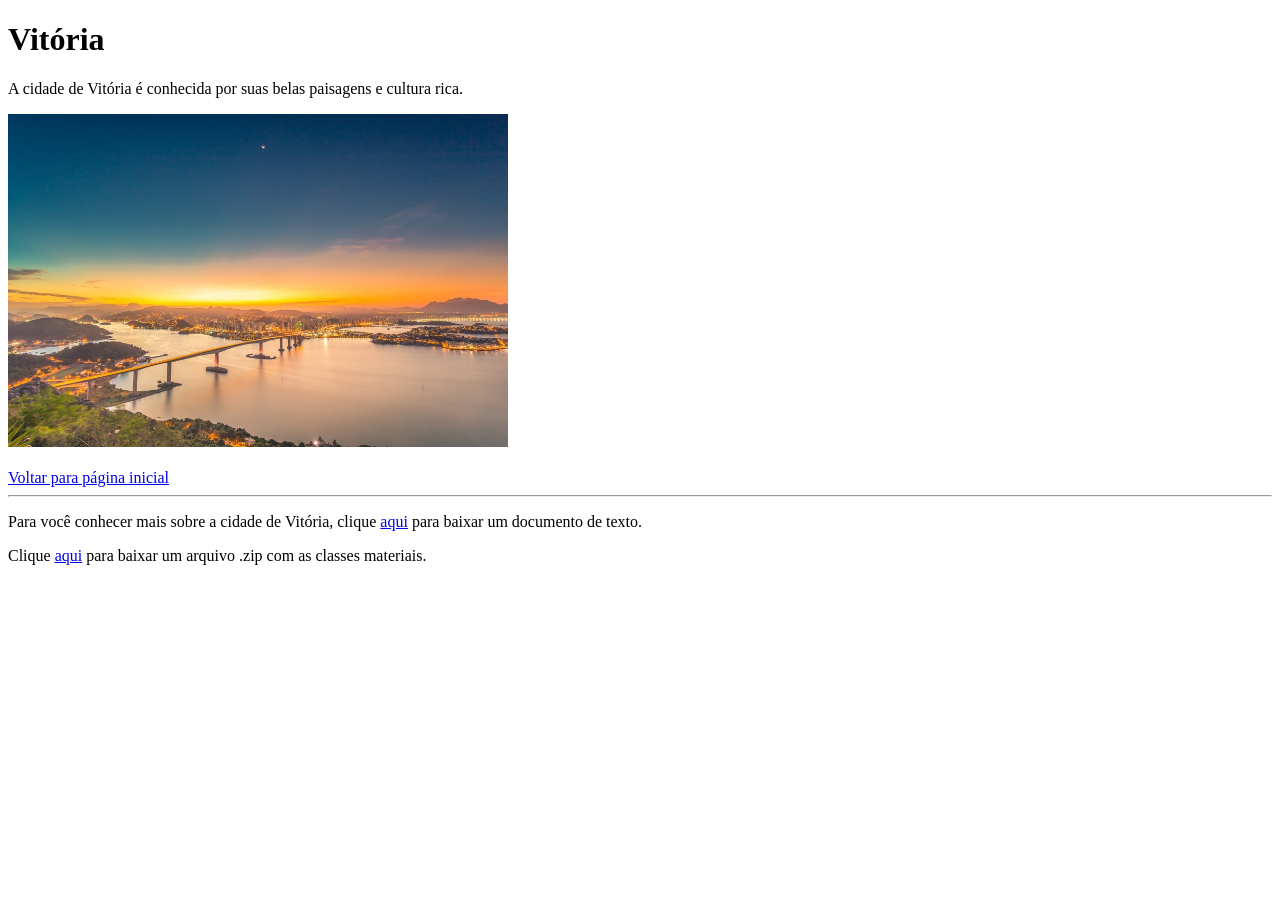
<file: Aula 07/Cidade/cidade.html>
<!DOCTYPE html>
<html>
<head>
    <meta charset="UTF-8">
    <title>Vitória</title>
</head>
<body>

    <h1>Vitória</h1>

    <p>
        A cidade de Vitória é conhecida por suas belas paisagens e cultura rica.
    </p>

    <img src="vitoria.jpg" width="500">

    <br><br>

    <a href="../index.html">Voltar para página inicial</a>

    <hr>

    <p>
        Para você conhecer mais sobre a cidade de Vitória,
        clique <a href="../Download/Doc/vitoria.doc">aqui</a> para baixar um documento de texto.
    </p>

    <p>
        Clique <a href="../Download/ZIP/vitoria.zip">aqui</a> para baixar um arquivo .zip com as classes materiais.
    </p>

</body>
</html>
</file>
<file: portfolio_gabrielle_final_v2/style.css>
/* ===== IMPORTAR FONTES DO GOOGLE FONTS ===== */
@import url('https://fonts.googleapis.com/css2?family=Cormorant+Garamond:wght@400;500;600;700&family=Lora:wght@400;500;600;700&display=swap');

/* ===== RESET E VARIÁVEIS ===== */
* {
    margin: 0;
    padding: 0;
    box-sizing: border-box;
}

:root {
    --bg-dark: #0f1419;
    --bg-darker: #0a0d12;
    --bg-card: #1a1f2e;
    --primary-blue: #7ba3d8;
    --secondary-blue: #9bbce8;
    --accent-pink: #d4a5d4;
    --accent-coral: #e8a5a5;
    --text-light: #e0e0e0;
    --text-lighter: #b0b0b0;
    --white: #ffffff;
    --shadow-light: 0 4px 12px rgba(0, 0, 0, 0.3);
    --shadow-medium: 0 8px 24px rgba(0, 0, 0, 0.4);
    --shadow-glow: 0 0 20px rgba(123, 163, 216, 0.15);
    --transition: all 0.3s cubic-bezier(0.4, 0, 0.2, 1);
}

html {
    scroll-behavior: smooth;
}

body {
    font-family: 'Lora', serif;
    color: var(--text-light);
    background-color: var(--bg-dark);
    background-image: 
        radial-gradient(circle at 20% 50%, rgba(123, 163, 216, 0.05) 0%, transparent 50%),
        radial-gradient(circle at 80% 80%, rgba(212, 165, 212, 0.05) 0%, transparent 50%);
    line-height: 1.7;
    font-size: 16px;
    font-weight: 400;
}

/* ===== HEADER ===== */
header {
    background: linear-gradient(180deg, rgba(26, 31, 46, 0.8) 0%, rgba(15, 20, 25, 0.6) 100%);
    backdrop-filter: blur(10px);
    padding: 1.5rem 0;
    position: sticky;
    top: 0;
    z-index: 100;
    border-bottom: 1px solid rgba(123, 163, 216, 0.1);
    box-shadow: var(--shadow-light);
}

.header-container {
    max-width: 1200px;
    margin: 0 auto;
    padding: 0 2rem;
    display: flex;
    justify-content: center;
    align-items: center;
    flex-direction: column;
    text-align: center;
    gap: 1rem;
}

.logo {
    font-family: 'Cormorant Garamond', serif;
    font-size: 2.4rem;
    font-weight: 700;
    background: linear-gradient(135deg, var(--primary-blue) 0%, var(--accent-pink) 100%);
    -webkit-background-clip: text;
    -webkit-text-fill-color: transparent;
    background-clip: text;
    text-decoration: none;
    transition: var(--transition);
    letter-spacing: -1px;
}

.logo:hover {
    transform: scale(1.05);
    filter: drop-shadow(0 0 10px rgba(123, 163, 216, 0.3));
}

nav ul {
    display: flex;
    list-style: none;
    gap: 2rem;
    flex-wrap: wrap;
    justify-content: center;
}

nav a {
    font-family: 'Lora', serif;
    color: var(--text-light);
    text-decoration: none;
    font-weight: 600;
    padding: 0.6rem 1.2rem;
    border-radius: 8px;
    transition: var(--transition);
    font-size: 0.95rem;
    letter-spacing: 0.5px;
    position: relative;
    background: rgba(123, 163, 216, 0.05);
    border: 1px solid rgba(123, 163, 216, 0.1);
}

nav a::before {
    content: '';
    position: absolute;
    inset: 0;
    border-radius: 8px;
    padding: 1px;
    background: linear-gradient(135deg, var(--primary-blue), var(--accent-pink));
    -webkit-mask: linear-gradient(#fff 0 0) content-box, linear-gradient(#fff 0 0);
    -webkit-mask-composite: xor;
    mask-composite: exclude;
    opacity: 0;
    transition: var(--transition);
}

nav a:hover {
    color: var(--white);
    background: rgba(123, 163, 216, 0.1);
    box-shadow: 0 0 15px rgba(123, 163, 216, 0.2);
}

nav a:hover::before {
    opacity: 1;
}

/* ===== HERO SECTION ===== */
.hero {
    background: linear-gradient(135deg, rgba(123, 163, 216, 0.08) 0%, rgba(212, 165, 212, 0.08) 100%);
    color: var(--text-light);
    padding: 6rem 2rem;
    text-align: center;
    border-bottom: 1px solid rgba(123, 163, 216, 0.1);
    position: relative;
    overflow: hidden;
}

.hero::before {
    content: '';
    position: absolute;
    inset: 0;
    background: radial-gradient(circle at 50% 50%, rgba(123, 163, 216, 0.1) 0%, transparent 70%);
    pointer-events: none;
}

.hero h1 {
    font-family: 'Cormorant Garamond', serif;
    font-size: 4rem;
    margin-bottom: 1rem;
    color: var(--white);
    font-weight: 700;
    letter-spacing: -1px;
    position: relative;
    z-index: 1;
}

.hero p {
    font-family: 'Lora', serif;
    font-size: 1.2rem;
    margin-bottom: 2rem;
    color: var(--text-lighter);
    font-weight: 400;
    letter-spacing: 0.5px;
    position: relative;
    z-index: 1;
}

/* ===== CONTAINER ===== */
.container {
    max-width: 1200px;
    margin: 0 auto;
    padding: 3rem 2rem;
}

.section {
    background: linear-gradient(135deg, rgba(26, 31, 46, 0.6) 0%, rgba(26, 31, 46, 0.4) 100%);
    backdrop-filter: blur(10px);
    padding: 3.5rem;
    margin: 2.5rem 0;
    border-radius: 16px;
    border: 1px solid rgba(123, 163, 216, 0.15);
    transition: var(--transition);
    box-shadow: var(--shadow-light);
}

.section:hover {
    border-color: rgba(123, 163, 216, 0.3);
    box-shadow: var(--shadow-medium), var(--shadow-glow);
}

.section h2 {
    font-family: 'Cormorant Garamond', serif;
    background: linear-gradient(135deg, var(--primary-blue) 0%, var(--accent-pink) 100%);
    -webkit-background-clip: text;
    -webkit-text-fill-color: transparent;
    background-clip: text;
    font-size: 2.8rem;
    margin-bottom: 1.5rem;
    border-bottom: 2px solid rgba(123, 163, 216, 0.3);
    padding-bottom: 1rem;
    font-weight: 700;
    letter-spacing: -0.5px;
}

.section h3 {
    font-family: 'Cormorant Garamond', serif;
    color: var(--white);
    font-size: 1.8rem;
    margin-top: 1.5rem;
    margin-bottom: 1rem;
    font-weight: 700;
    letter-spacing: -0.3px;
}

/* ===== GRIDS ===== */
.grid-2 {
    display: grid;
    grid-template-columns: repeat(auto-fit, minmax(320px, 1fr));
    gap: 2.5rem;
    margin: 2rem 0;
}

.grid-3 {
    display: grid;
    grid-template-columns: repeat(auto-fit, minmax(280px, 1fr));
    gap: 2.5rem;
    margin: 2rem 0;
}

.card {
    background: linear-gradient(135deg, rgba(26, 31, 46, 0.8) 0%, rgba(26, 31, 46, 0.5) 100%);
    backdrop-filter: blur(10px);
    padding: 2.5rem;
    border-radius: 16px;
    border: 1px solid rgba(123, 163, 216, 0.2);
    transition: var(--transition);
    text-align: center;
    box-shadow: var(--shadow-light);
}

.card:hover {
    transform: translateY(-8px);
    border-color: rgba(123, 163, 216, 0.4);
    box-shadow: var(--shadow-medium), var(--shadow-glow);
}

.card h4 {
    font-family: 'Cormorant Garamond', serif;
    color: var(--primary-blue);
    margin-bottom: 1rem;
    font-size: 1.5rem;
    font-weight: 700;
    letter-spacing: -0.3px;
}

.card p {
    font-family: 'Lora', serif;
    color: var(--text-lighter);
    line-height: 1.8;
    font-size: 0.95rem;
    font-weight: 400;
}

/* ===== PROFILE ===== */
.profile-container {
    display: flex;
    align-items: center;
    gap: 3.5rem;
    margin-bottom: 2rem;
}

.profile-image {
    width: 280px;
    height: 280px;
    border-radius: 16px;
    object-fit: cover;
    border: 2px solid var(--primary-blue);
    box-shadow: 0 0 30px rgba(123, 163, 216, 0.3);
    flex-shrink: 0;
    transition: var(--transition);
}

.profile-image:hover {
    transform: scale(1.05);
    box-shadow: 0 0 40px rgba(123, 163, 216, 0.5);
}

.profile-text {
    flex: 1;
}

.profile-text h3 {
    font-family: 'Cormorant Garamond', serif;
    font-size: 2.2rem;
    margin-bottom: 1.2rem;
}

.profile-text p {
    font-family: 'Lora', serif;
    color: var(--text-lighter);
    line-height: 1.9;
    margin-bottom: 1rem;
    font-size: 0.95rem;
    font-weight: 400;
}

/* ===== TABELAS ===== */
table {
    width: 100%;
    border-collapse: collapse;
    margin: 2rem 0;
    border-radius: 16px;
    overflow: hidden;
    border: 1px solid rgba(123, 163, 216, 0.2);
    box-shadow: var(--shadow-light);
}

thead {
    background: linear-gradient(135deg, rgba(123, 163, 216, 0.2) 0%, rgba(212, 165, 212, 0.2) 100%);
    color: var(--white);
    border-bottom: 2px solid rgba(123, 163, 216, 0.3);
}

th {
    padding: 1.2rem;
    text-align: left;
    font-weight: 700;
    letter-spacing: 0.3px;
    font-size: 0.9rem;
    font-family: 'Lora', serif;
}

td {
    padding: 1.2rem;
    border-bottom: 1px solid rgba(123, 163, 216, 0.1);
    color: var(--text-lighter);
    font-size: 0.95rem;
    font-weight: 400;
    font-family: 'Lora', serif;
}

tbody tr {
    transition: var(--transition);
}

tbody tr:hover {
    background-color: rgba(123, 163, 216, 0.08);
}

tbody tr:last-child td {
    border-bottom: none;
}

/* ===== FORMULÁRIO ===== */
.form-group {
    margin-bottom: 1.8rem;
}

label {
    display: block;
    margin-bottom: 0.7rem;
    font-weight: 600;
    color: var(--white);
    font-size: 0.9rem;
    letter-spacing: 0.3px;
    font-family: 'Lora', serif;
}

input[type="text"],
input[type="email"],
input[type="tel"],
input[type="date"],
select,
textarea {
    width: 100%;
    padding: 0.95rem 1.2rem;
    border: 1px solid rgba(123, 163, 216, 0.2);
    border-radius: 10px;
    font-family: 'Lora', serif;
    font-size: 0.95rem;
    transition: var(--transition);
    background-color: rgba(26, 31, 46, 0.6);
    color: var(--text-light);
    backdrop-filter: blur(5px);
}

input[type="text"]::placeholder,
input[type="email"]::placeholder,
input[type="tel"]::placeholder,
textarea::placeholder {
    color: var(--text-lighter);
}

input[type="text"]:focus,
input[type="email"]:focus,
input[type="tel"]:focus,
input[type="date"]:focus,
select:focus,
textarea:focus {
    outline: none;
    border-color: var(--primary-blue);
    box-shadow: 0 0 0 4px rgba(123, 163, 216, 0.15), inset 0 0 0 1px rgba(123, 163, 216, 0.2);
    background-color: rgba(26, 31, 46, 0.8);
}

textarea {
    resize: vertical;
    min-height: 140px;
    font-family: 'Lora', serif;
}

.form-row {
    display: grid;
    grid-template-columns: repeat(auto-fit, minmax(280px, 1fr));
    gap: 1.8rem;
}

.checkbox-group,
.radio-group {
    display: flex;
    flex-direction: column;
    gap: 0.8rem;
    margin: 1.2rem 0;
}

.checkbox-group label,
.radio-group label {
    display: flex;
    align-items: center;
    margin-bottom: 0;
    font-weight: 500;
    color: var(--text-light);
    cursor: pointer;
    transition: var(--transition);
    font-size: 0.95rem;
    font-family: 'Lora', serif;
}

.checkbox-group label:hover,
.radio-group label:hover {
    color: var(--primary-blue);
}

input[type="checkbox"],
input[type="radio"] {
    margin-right: 0.8rem;
    cursor: pointer;
    width: 18px;
    height: 18px;
    accent-color: var(--primary-blue);
}

/* ===== BOTÕES ===== */
button,
.btn {
    font-family: 'Lora', serif;
    background: linear-gradient(135deg, var(--primary-blue) 0%, var(--secondary-blue) 100%);
    color: var(--white);
    padding: 1rem 2.5rem;
    border: 1px solid rgba(123, 163, 216, 0.3);
    border-radius: 10px;
    font-size: 0.95rem;
    font-weight: 700;
    cursor: pointer;
    transition: var(--transition);
    text-decoration: none;
    display: inline-block;
    letter-spacing: 0.3px;
    box-shadow: 0 4px 15px rgba(123, 163, 216, 0.2);
    backdrop-filter: blur(5px);
}

button:hover,
.btn:hover {
    transform: translateY(-3px);
    box-shadow: 0 8px 25px rgba(123, 163, 216, 0.35), 0 0 20px rgba(123, 163, 216, 0.15);
    border-color: rgba(123, 163, 216, 0.5);
}

button:active,
.btn:active {
    transform: translateY(-1px);
}

/* ===== IMAGENS ===== */
img {
    max-width: 100%;
    height: auto;
    border-radius: 16px;
}

/* ===== FOOTER ===== */
footer {
    background: linear-gradient(180deg, rgba(26, 31, 46, 0.8) 0%, rgba(15, 20, 25, 0.9) 100%);
    color: var(--text-light);
    padding: 3rem 2rem;
    text-align: center;
    margin-top: 4rem;
    border-top: 1px solid rgba(123, 163, 216, 0.1);
    box-shadow: 0 -4px 15px rgba(0, 0, 0, 0.3);
}

footer p {
    margin-bottom: 1rem;
    font-weight: 500;
    font-size: 0.95rem;
    font-family: 'Lora', serif;
}

footer a {
    color: var(--primary-blue);
    text-decoration: none;
    transition: var(--transition);
    font-weight: 700;
}

footer a:hover {
    color: var(--accent-pink);
    text-decoration: underline;
}

/* ===== LINKS ===== */
a {
    color: var(--primary-blue);
    text-decoration: none;
    transition: var(--transition);
    font-weight: 600;
    font-family: 'Lora', serif;
}

a:hover {
    color: var(--accent-pink);
}

/* ===== BADGES ===== */
.badge {
    display: inline-block;
    background: linear-gradient(135deg, rgba(123, 163, 216, 0.2) 0%, rgba(212, 165, 212, 0.2) 100%);
    color: var(--primary-blue);
    padding: 0.5rem 1rem;
    border-radius: 20px;
    font-size: 0.8rem;
    margin: 0.4rem;
    font-weight: 700;
    border: 1px solid rgba(123, 163, 216, 0.3);
    letter-spacing: 0.2px;
    font-family: 'Lora', serif;
    box-shadow: 0 0 10px rgba(123, 163, 216, 0.1);
}

/* ===== RESPONSIVE ===== */
@media (max-width: 768px) {
    .header-container {
        gap: 0.8rem;
    }

    nav ul {
        gap: 1.2rem;
    }

    nav a {
        padding: 0.5rem 0.9rem;
        font-size: 0.8rem;
    }

    .hero h1 {
        font-size: 2.5rem;
    }

    .hero p {
        font-size: 1rem;
    }

    .hero {
        padding: 3.5rem 2rem;
    }

    .section {
        padding: 2.5rem;
        margin: 1.5rem 0;
    }

    .section h2 {
        font-size: 2.2rem;
    }

    .grid-2,
    .grid-3 {
        grid-template-columns: 1fr;
        gap: 1.5rem;
    }

    .form-row {
        grid-template-columns: 1fr;
        gap: 1.2rem;
    }

    table {
        font-size: 0.9rem;
    }

    th,
    td {
        padding: 0.8rem;
    }

    .profile-image {
        width: 200px;
        height: 200px;
    }

    .profile-container {
        flex-direction: column;
        gap: 2rem;
    }

    .container {
        padding: 1.5rem;
    }
}

@media (max-width: 480px) {
    .header-container {
        flex-direction: column;
        gap: 0.5rem;
    }

    nav ul {
        flex-direction: column;
        gap: 0.5rem;
    }

    nav a {
        display: block;
        text-align: center;
        width: 100%;
    }

    .hero h1 {
        font-size: 2rem;
    }

    .hero p {
        font-size: 0.9rem;
    }

    .section h2 {
        font-size: 1.8rem;
    }

    button,
    .btn {
        width: 100%;
        text-align: center;
        padding: 0.9rem 1.5rem;
    }

    .profile-image {
        width: 150px;
        height: 150px;
    }

    .section {
        padding: 1.5rem;
    }

    .logo {
        font-size: 1.8rem;
    }
}
</file>
